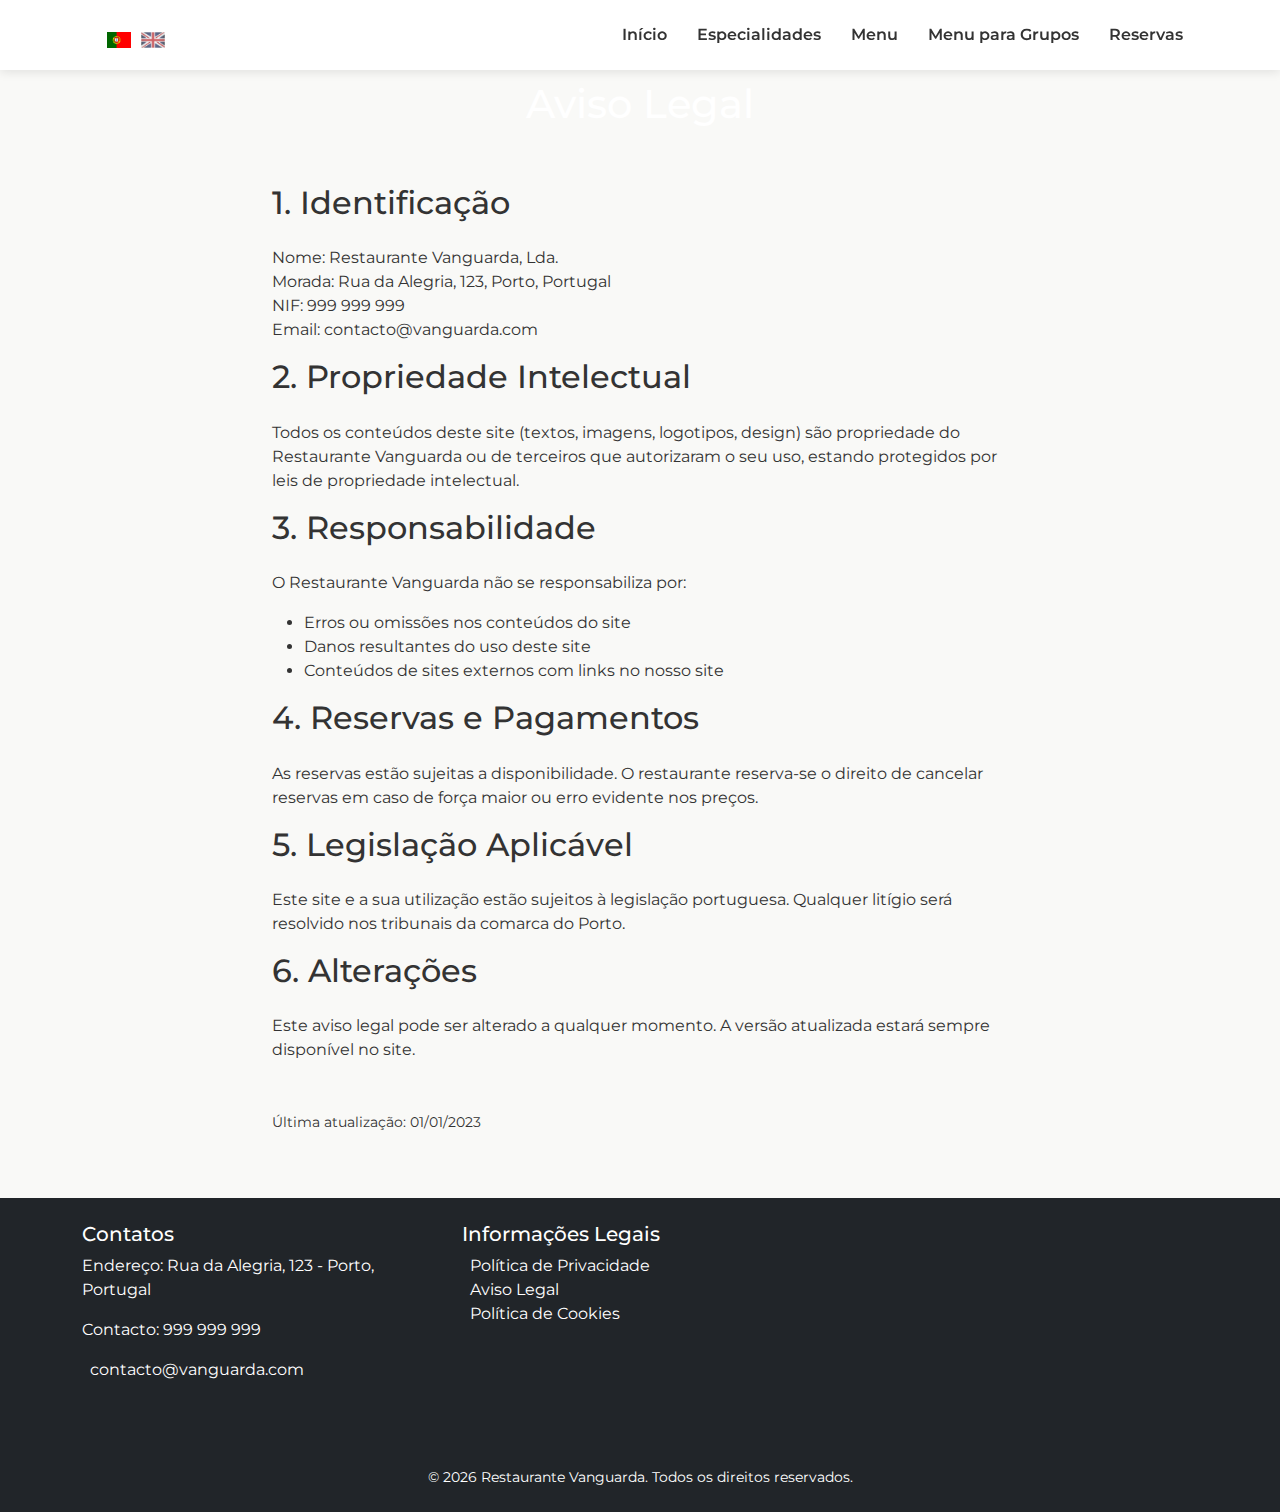
<file: aviso-legal.html>
<!DOCTYPE html>
<html lang="pt">
<head>
    <meta charset="UTF-8">
    <meta name="viewport" content="width=device-width, initial-scale=1.0">
    <title>Aviso Legal - Restaurante Vanguarda</title>
    <link href="https://cdn.jsdelivr.net/npm/bootstrap@5.3.0/dist/css/bootstrap.min.css" rel="stylesheet">
    <link href="https://fonts.googleapis.com/css2?family=Montserrat:wght@400;700&display=swap" rel="stylesheet">
    <link rel="stylesheet" href="css/style-novaspaginas.css">
</head>
<body>
<div class="nova-pagina">
    <!-- Mesma navbar das outras páginas -->
    <nav class="navbar navbar-expand-lg custom-navbar fixed-top">
        <div class="container">
            <div class="language-selector me-3">
                <span id="pt" class="language active" onclick="changeLanguage('pt')">
                    <img src="img/bandeira_pt.gif" alt="PT">
                </span>
                <span id="en" class="language" onclick="changeLanguage('en')">
                    <img src="img/bandeira_en.jpg" alt="EN">
                </span>
            </div>
            <button class="navbar-toggler" type="button" data-bs-toggle="collapse" data-bs-target="#navbarNav" aria-controls="navbarNav" aria-expanded="false" aria-label="Toggle navigation">
                <span class="navbar-toggler-icon"></span>
            </button>
            <div class="collapse navbar-collapse justify-content-end" id="navbarNav">
                <ul class="navbar-nav">
                    <li class="nav-item"><a id="nav-home" class="nav-link" href="index.html">Início</a></li>
                    <li class="nav-item"><a id="nav-especialidades" class="nav-link" href="especialidades.html">Especialidades</a></li>
                    <li class="nav-item"><a id="nav-menu" class="nav-link" href="menu.html">Menu</a></li>
                    <li class="nav-item"><a id="nav-menu-grupos" class="nav-link" href="menuparagrupos.html">Menu para Grupos</a></li>
                    <li class="nav-item"><a id="nav-reservas" class="nav-link" href="reservas.html">Reservas</a></li>
                </ul>
            </div>
        </div>
    </nav>

    <header class="d-flex align-items-center politicas-header text-white">
        <div class="container text-center">
            <h1>Aviso Legal</h1>
        </div>
    </header>

    <section class="container py-5">
        <div class="row">
            <div class="col-lg-8 mx-auto">
                <h2 class="mb-4">1. Identificação</h2>
                <p>Nome: Restaurante Vanguarda, Lda.<br>
                Morada: Rua da Alegria, 123, Porto, Portugal<br>
                NIF: 999 999 999<br>
                Email: contacto@vanguarda.com</p>
                
                <h2 class="mb-4">2. Propriedade Intelectual</h2>
                <p>Todos os conteúdos deste site (textos, imagens, logotipos, design) são propriedade do Restaurante Vanguarda ou de terceiros que autorizaram o seu uso, estando protegidos por leis de propriedade intelectual.</p>
                
                <h2 class="mb-4">3. Responsabilidade</h2>
                <p>O Restaurante Vanguarda não se responsabiliza por:</p>
                <ul>
                    <li>Erros ou omissões nos conteúdos do site</li>
                    <li>Danos resultantes do uso deste site</li>
                    <li>Conteúdos de sites externos com links no nosso site</li>
                </ul>
                
                <h2 class="mb-4">4. Reservas e Pagamentos</h2>
                <p>As reservas estão sujeitas a disponibilidade. O restaurante reserva-se o direito de cancelar reservas em caso de força maior ou erro evidente nos preços.</p>
                
                <h2 class="mb-4">5. Legislação Aplicável</h2>
                <p>Este site e a sua utilização estão sujeitos à legislação portuguesa. Qualquer litígio será resolvido nos tribunais da comarca do Porto.</p>
                
                <h2 class="mb-4">6. Alterações</h2>
                <p>Este aviso legal pode ser alterado a qualquer momento. A versão atualizada estará sempre disponível no site.</p>
                
                <p class="mt-5"><small>Última atualização: 01/01/2023</small></p>
            </div>
        </div>
    </section>

    <!-- Footer padrão -->
    <footer id="contato" class="bg-dark text-white py-4 custom-footer">
        <div class="container">
            <div class="row">
                <div class="col-md-4 mb-4 mb-md-0">
                    <h5>Contatos</h5>
                    <address>
                        <p><i class="fas fa-map-marker-alt me-2"></i> Rua da Alegria, 123 - Porto, Portugal</p>
                        <p><i class="fas fa-phone me-2"></i> 999 999 999</p>
                        <p><i class="fas fa-envelope me-2"></i> contacto@vanguarda.com</p>
                    </address>
                </div>

                <div class="col-md-4">
                    <h5>Informações Legais</h5>
                    <ul class="list-unstyled">
                        <li><a href="politica-privacidade.html" class="text-white"><i class="fas fa-user-shield me-2"></i> Política de Privacidade</a></li>
                        <li><a href="aviso-legal.html" class="text-white"><i class="fas fa-balance-scale me-2"></i> Aviso Legal</a></li>
                        <li><a href="politica-cookies.html" class="text-white"><i class="fas fa-cookie me-2"></i> Política de Cookies</a></li>
                    </ul>
                </div>
            </div>
            
            <div class="row mt-4">
                <div class="col-12 text-center">
                    <div class="social-icons mb-3">
                        <a href="#" class="text-white mx-2" aria-label="Instagram"><i class="fab fa-instagram fa-lg"></i></a>
                        <a href="#" class="text-white mx-2" aria-label="Facebook"><i class="fab fa-facebook fa-lg"></i></a>
                        <a href="https://wa.me/11234567890" class="text-white mx-2" target="_blank" aria-label="WhatsApp"><i class="fab fa-whatsapp fa-lg"></i></a>
                    </div>
                    <p class="small mb-0">
                        © <span id="current-year"></span> Restaurante Vanguarda. Todos os direitos reservados.
                    </p>
                </div>
            </div>
        </div>
    </footer>
</div>

<script src="https://cdn.jsdelivr.net/npm/bootstrap@5.3.0/dist/js/bootstrap.bundle.min.js"></script>
<script src="js/lang.js"></script>
<script>
    document.getElementById('current-year').textContent = new Date().getFullYear();
</script>
</body>
</html>
</file>
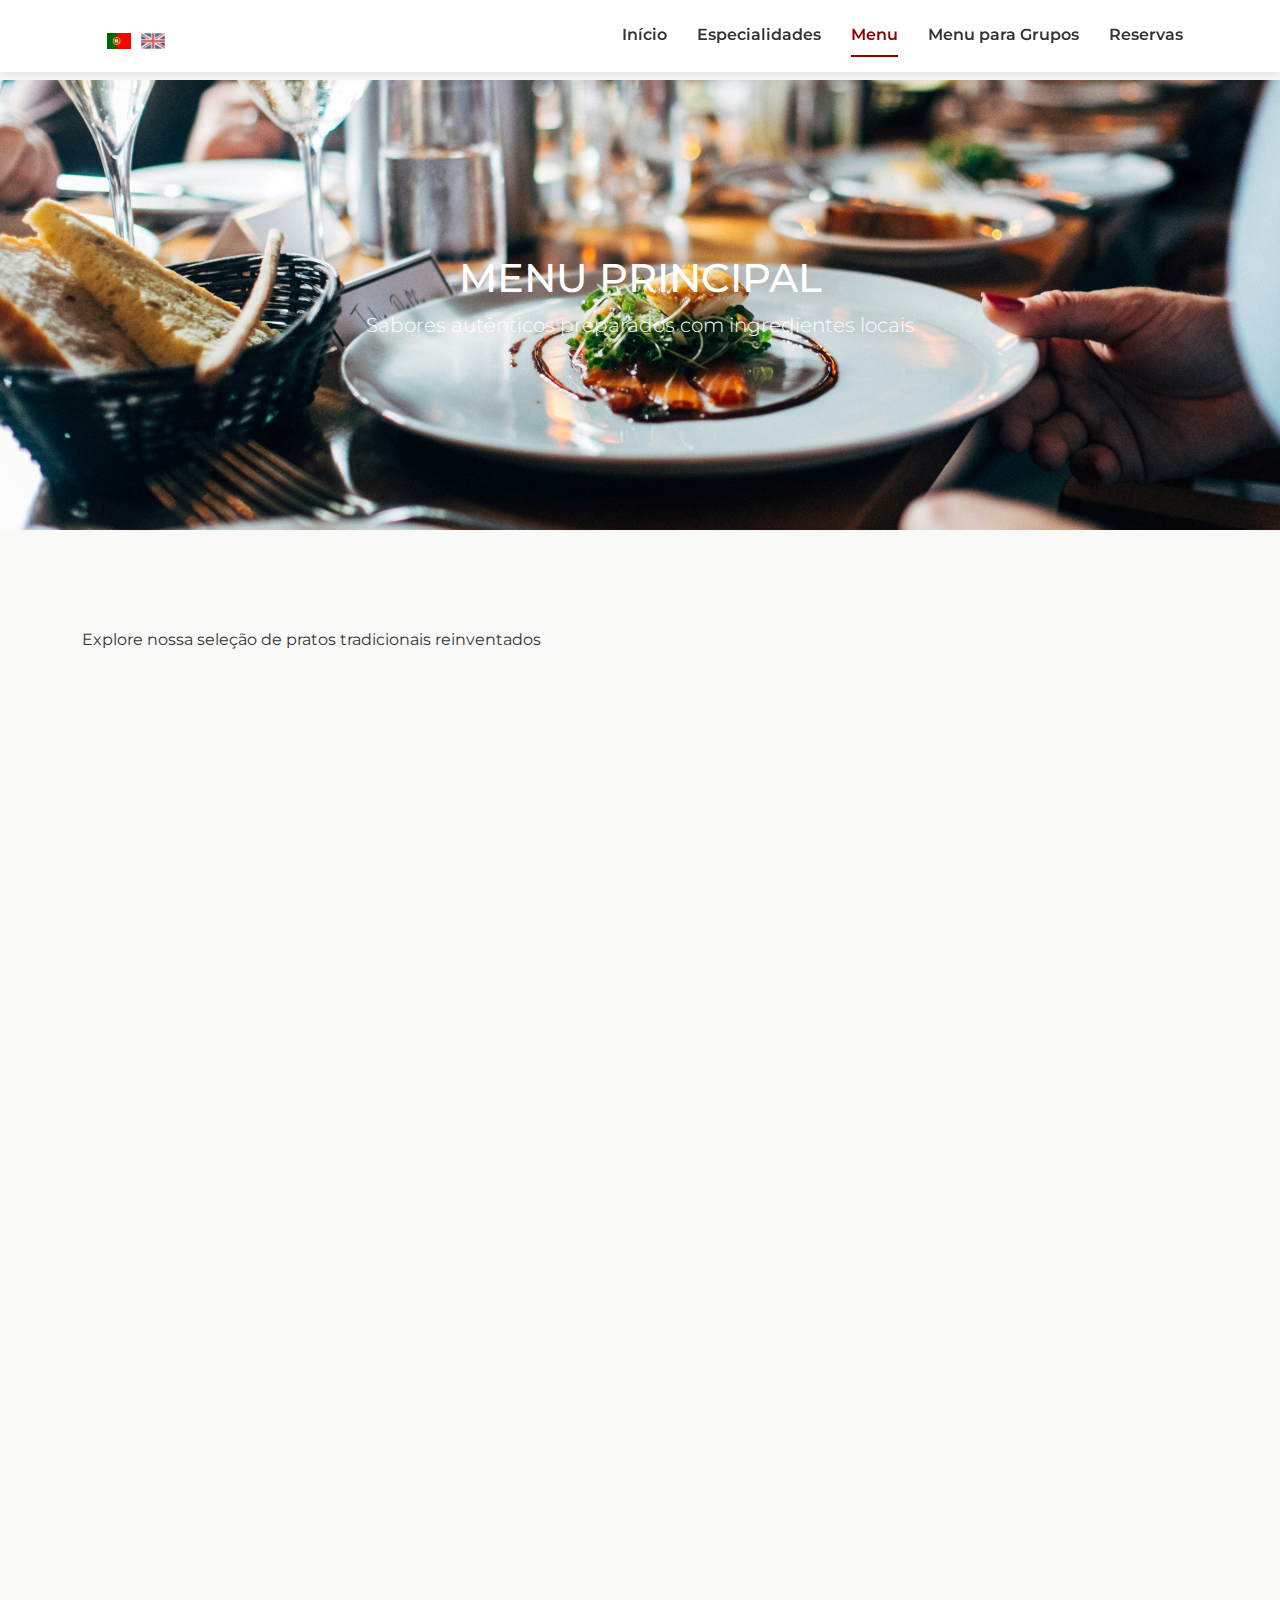
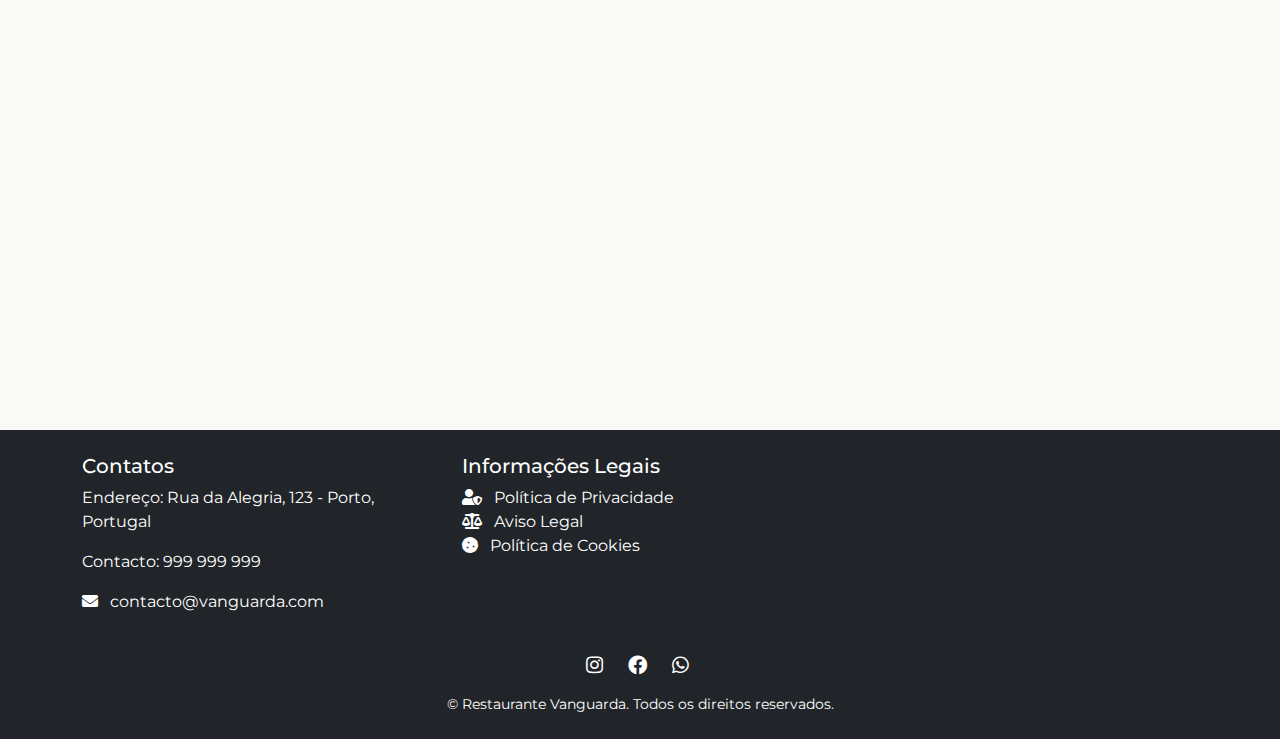
<file: menu.html>
<!DOCTYPE html>
<html lang="pt">
<head>
    <meta charset="UTF-8">
    <meta name="viewport" content="width=device-width, initial-scale=1.0">
    <title>Restaurante Vanguarda - Menu</title>
    <link href="https://cdn.jsdelivr.net/npm/bootstrap@5.3.0/dist/css/bootstrap.min.css" rel="stylesheet">
    <link href="https://fonts.googleapis.com/css2?family=Bebas+Neue&family=Montserrat:wght@400;700&family=Playfair+Display:wght@400;700&display=swap" rel="stylesheet">
    <link rel="stylesheet" href="https://cdnjs.cloudflare.com/ajax/libs/font-awesome/5.15.4/css/all.min.css">
    <link rel="stylesheet" href="css/style-novaspaginas.css">
</head>
<body>
<!-- Barra de navegação principal -->
<div class="nova-pagina">
<nav class="navbar navbar-expand-lg custom-navbar fixed-top">
    <div class="container">
        <div class="language-selector me-3">
            <span id="pt" class="language active" onclick="changeLanguage('pt')">
                <img src="img/bandeira_pt.gif" alt="PT">
            </span>
            <span id="en" class="language" onclick="changeLanguage('en')">
                <img src="img/bandeira_en.jpg" alt="EN">
            </span>
        </div>
        <!-- Botão para menu mobile -->
        <button class="navbar-toggler" type="button" data-bs-toggle="collapse" data-bs-target="#navbarNav" aria-controls="navbarNav" aria-expanded="false" aria-label="Toggle navigation">
            <span class="navbar-toggler-icon"></span>
        </button>
        <!-- Links -->
        <div class="collapse navbar-collapse justify-content-end" id="navbarNav">
            <ul class="navbar-nav">
                <li class="nav-item"><a id="nav-home" class="nav-link" href="index.html">Início</a></li>
                <li class="nav-item"><a id="nav-especialidades" class="nav-link" href="especialidades.html">Especialidades</a></li>
                <li class="nav-item"><a id="nav-menu" class="nav-link active" href="menu.html">Menu</a></li>
                <li class="nav-item"><a id="nav-menu-grupos" class="nav-link" href="menuparagrupos.html">Menu para Grupos</a></li>
                <li class="nav-item"><a id="nav-reservas" class="nav-link" href="reservas.html">Reservas</a></li>
            </ul>
        </div>
    </div>
</nav>
<!--Seção com imagem e texto-->
<header class="d-flex align-items-center menu-header text-white">
    <div class="container text-center">
        <h1 id="menu-titulo">MENU PRINCIPAL</h1>
        <p class="lead" id="menu-subtitulo">Sabores autênticos preparados com ingredientes locais</p>
    </div>
</header>

<section class="container py-5">
    <div class="section-header">
        <p id="menu-descricao">Explore nossa seleção de pratos tradicionais reinventados</p>
    </div>
    
    <div class="row">
        <!-- Entradas Gourmet -->
        <div class="col-md-6">
            <div class="menu-card p-4">
                <h2 class="menu-title" id="entradas-titulo">ENTRADAS GOURMET</h2>
                
                <div class="dish-item">
                    <h3 class="dish-name" id="entrada1-nome">Tartar de Atum com Abacate</h3>
                    <p class="dish-ingredients" id="entrada1-desc">Atum fresco marinado, abacate Hass, gengibre e molho de soja trufado</p>
                    <div class="price-tag" id="preco-entrada1">€49.00</div>
                </div>
                
                <div class="dish-item">
                    <h3 class="dish-name" id="entrada2-nome">Foie Gras com Geleia de Porto</h3>
                    <p class="dish-ingredients" id="entrada2-desc">Foie gras selado, geleia de vinho do Porto e pão brioche tostado</p>
                    <div class="price-tag" id="preco-entrada2">€59.00</div>
                </div>
                
                <div class="dish-item">
                    <h3 class="dish-name" id="entrada3-nome">Carpaccio de Wagyu</h3>
                    <p class="dish-ingredients" id="entrada3-desc">Finas fatias de wagyu A5, rúcula, queijo parmesão e azeite trufado</p>
                    <div class="price-tag" id="preco-entrada3">€69.00</div>
                </div>
            </div>
        </div>
        
        <!-- Pratos Principais Gourmet -->
        <div class="col-md-6">
            <div class="menu-card p-4">
                <h2 class="menu-title" id="pratos-titulo">PRATOS SIGNATURE</h2>
                
                <div class="dish-item">
                    <h3 class="dish-name" id="prato1-nome">Risoto d9e Lagostim e Açafrão</h3>
                    <p class="dish-ingredients" id="prato1-desc">Arroz carnaroli, lagostins frescos, açafrão da Mancha e redução de marisco</p>
                    <div class="price-tag" id="preco-prato1">€89.00</div>
                </div>
                
                <div class="dish-item">
                    <h3 class="dish-name" id="prato2-nome">Lombo de Veado com Purê de Castanha</h3>
                    <p class="dish-ingredients" id="prato2-desc">Lombo de veado selvagem, purê de castanha portuguesa e molho de vinho tinto</p>
                    <div class="price-tag" id="preco-prato2">€99.00</div>
                </div>
                
                <div class="dish-item">
                    <h3 class="dish-name" id="prato3-nome">Bacalhau Negro Confitado</h3>
                    <p class="dish-ingredients" id="prato3-desc">Bacalhau norueguês negro, purê de grão-de-bico trufado e espuma de azeite</p>
                    <div class="price-tag" id="preco-prato3">€109.00</div>
                </div>
            </div>
        </div>
    </div>

    <div class="row mt-4">
        <!-- Sobremesas Gourmet -->
        <div class="col-md-6">
            <div class="menu-card p-4">
                <h2 class="menu-title" id="sobremesas-titulo">SOBREMESAS PREMIUM</h2>
                
                <div class="dish-item">
                    <h3 class="dish-name" id="sobremesa1-nome">Soufflé de Chocolate Belga</h3>
                    <p class="dish-ingredients" id="sobremesa1-desc">Soufflé quente de chocolate Valrhona com sorvete de baunilha Bourbon</p>
                    <div class="price-tag" id="preco-sobremesa1">€39.00</div>
                </div>
                
                <div class="dish-item">
                    <h3 class="dish-name" id="sobremesa2-nome">Tarte Tatin com Foie Gras</h3>
                    <p class="dish-ingredients" id="sobremesa2-desc">Maçã caramelizada, foie gras torchon e sorvete de canela</p>
                    <div class="price-tag" id="preco-sobremesa2">€49.00</div>
                </div>
                <div class="dish-item">
                    <h3 class="dish-name" id="sobremesa3-nome">Mille-Feuille de Frutas Vermelhas</h3>
                    <p class="dish-ingredients" id="sobremesa3-desc">Camadas crocantes de massa folhada, creme patissier e frutas vermelhas silvestres</p>
                    <div class="price-tag" id="preco-sobremesa3">€59.00</div>
                </div>
            </div>
        </div>
        
        <!-- Vinhos Selecionados -->
        <div class="col-md-6">
            <div class="menu-card p-4">
                <h2 class="menu-title" id="vinhos-titulo">VINHOS SELECIONADOS</h2>
                
                <div class="dish-item">
                    <h3 class="dish-name" id="vinho1-nome">Quinta do Crasto Reserva</h3>
                    <p class="dish-ingredients" id="vinho1-desc">Douro 2018 - Garrafa</p>
                    <div class="price-tag" id="preco-vinho1">€145.00</div>
                </div>
                
                <div class="dish-item">
                    <h3 class="dish-name" id="vinho2-nome">Blandy's Verdelho 10 Anos</h3>
                    <p class="dish-ingredients" id="vinho2-desc">Madeira - Taça</p>
                    <div class="price-tag" id="preco-vinho2">€199.00</div>
                </div>
                
                <div class="dish-item">
                    <h3 class="dish-name" id="vinho3-nome">Champagne Dom Pérignon</h3>
                    <p class="dish-ingredients" id="vinho3-desc">2012 - Garrafa</p>
                    <div class="price-tag" id="preco-vinho3">€220.00</div>
                </div>
            </div>
        </div>
    </div>
</section>
<!-- Footer-->
<footer id="contato" class="bg-dark text-white py-4 custom-footer">
    <div class="container">
        <div class="row">
            <div class="col-md-4 mb-4 mb-md-0">
                <h5>Contatos</h5>
                <address>
                    <p><i class="fas fa-map-marker-alt me-2"></i> Rua da Alegria, 123 - Porto, Portugal</p>
                    <p><i class="fas fa-phone me-2"></i> 999 999 999</p>
                    <p><i class="fas fa-envelope me-2"></i> contacto@vanguarda.com</p>
                </address>
            </div>            
            <div class="col-md-4">
                <h5>Informações Legais</h5>
                <ul class="list-unstyled">
                    <li><a href="politica-privacidade.html" class="text-white"><i class="fas fa-user-shield me-2"></i> Política de Privacidade</a></li>
                    <li><a href="aviso-legal.html" class="text-white"><i class="fas fa-balance-scale me-2"></i> Aviso Legal</a></li>
                    <li><a href="politica-cookies.html" class="text-white"><i class="fas fa-cookie me-2"></i> Política de Cookies</a></li>
                </ul>
            </div>
        </div>
        
        <div class="row mt-4">
            <div class="col-12 text-center">
                <div class="social-icons mb-3">
                    <a href="#" class="text-white mx-2" aria-label="Instagram"><i class="fab fa-instagram fa-lg"></i></a>
                    <a href="#" class="text-white mx-2" aria-label="Facebook"><i class="fab fa-facebook fa-lg"></i></a>
                    <a href="https://wa.me/11234567890" class="text-white mx-2" target="_blank" aria-label="WhatsApp"><i class="fab fa-whatsapp fa-lg"></i></a>
                </div>
                <p class="small mb-0">
                    © <span id="current-year"></span> Restaurante Vanguarda. Todos os direitos reservados.
                </p>
            </div>
        </div>
    </div>
</footer>

<!-- Banner de Cookies -->
<div id="cookieConsent" class="cookie-banner d-none">
    <div class="container">
        <div class="row align-items-center">
            <div class="col-md-8 mb-3 mb-md-0">
                <p class="mb-0">Utilizamos cookies para melhorar sua experiência. Ao continuar navegando, você concorda com nossa <a href="politica-cookies.html" class="text-light">Política de Cookies</a>.</p>
            </div>
            <div class="col-md-4 text-md-end">
                <button id="acceptCookies" class="btn btn-sm btn-primary">Aceitar</button>
                <button id="rejectCookies" class="btn btn-sm btn-outline-light">Recusar</button>
            </div>
        </div>
    </div>
</div>

</div>

<!-- Scripts JS-->
<script src="js/lang.js"></script>
<script src="js/script.js"></script>
<script src="https://cdn.jsdelivr.net/npm/bootstrap@5.3.0/dist/js/bootstrap.bundle.min.js"></script>

</body>
</html>
</file>
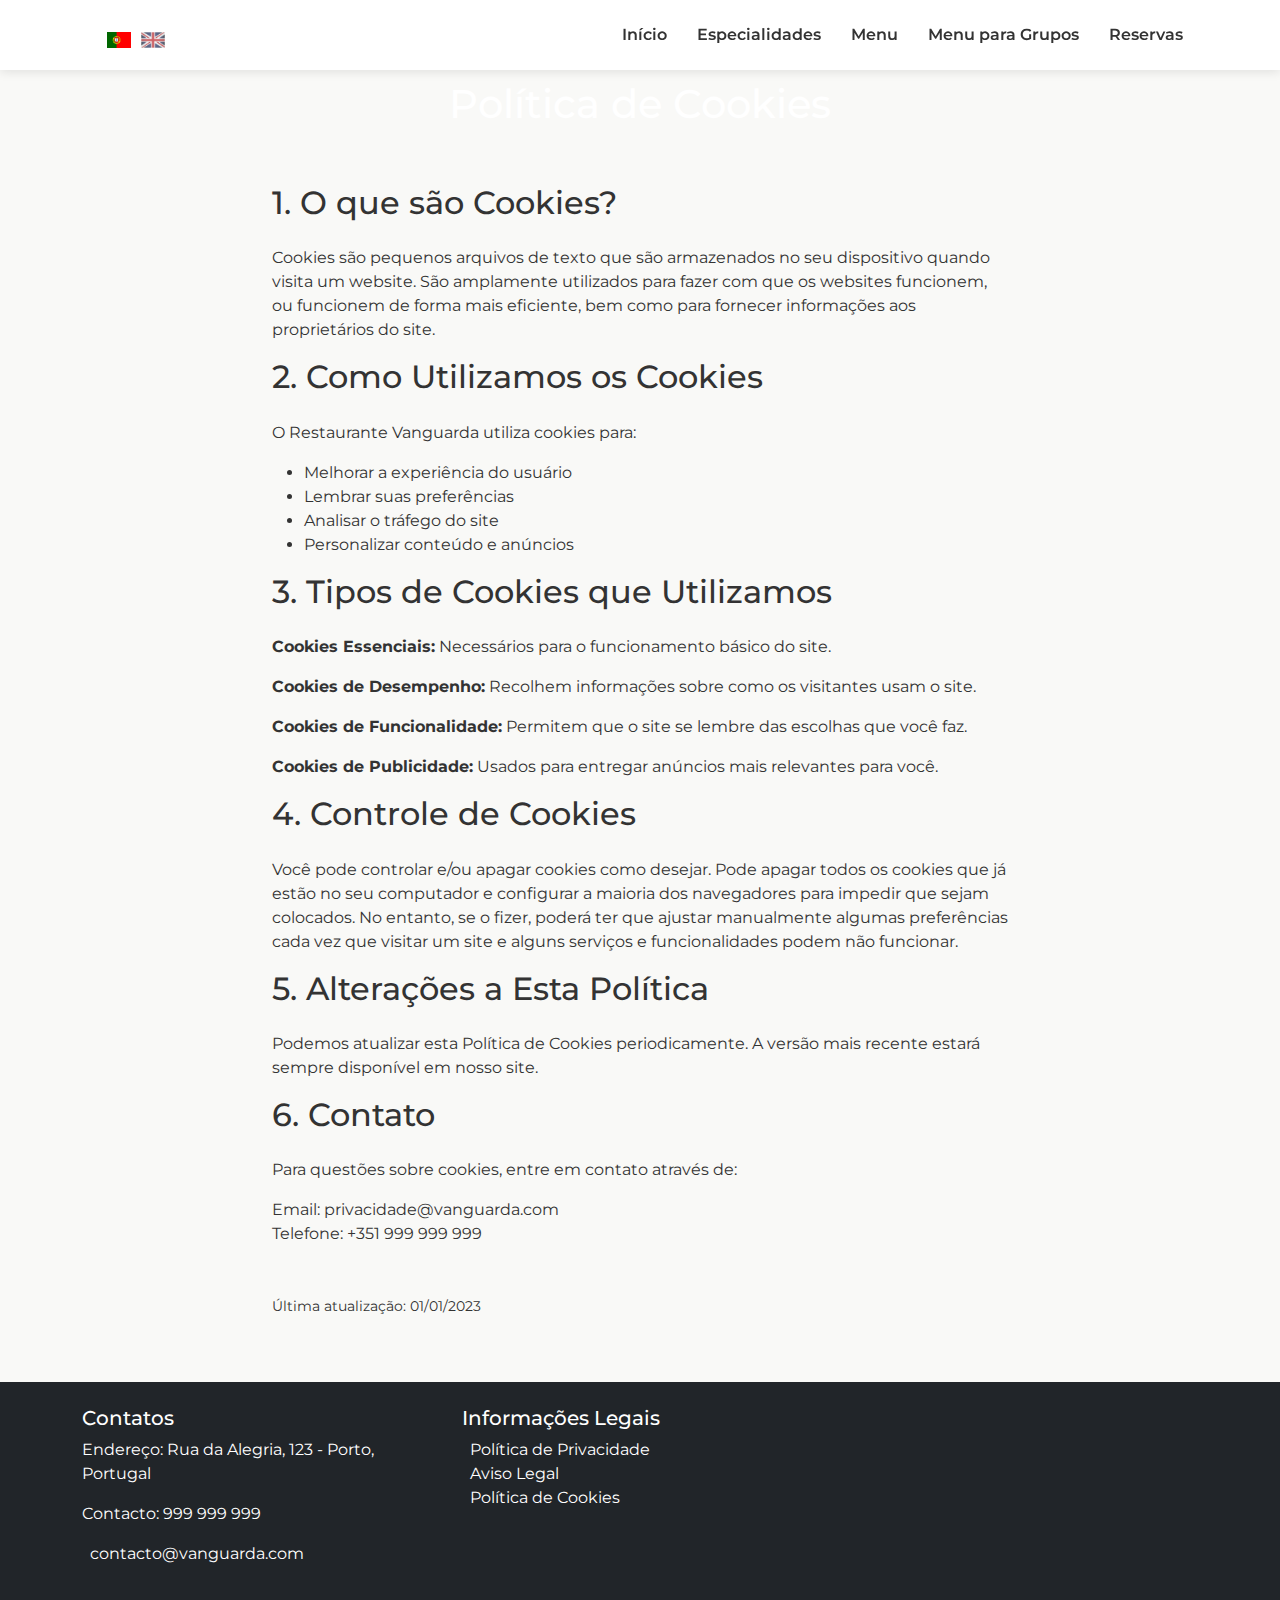
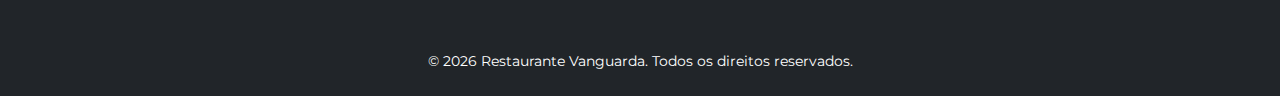
<file: politica-cookies.html>
<!DOCTYPE html>
<html lang="pt">
<head>
    <meta charset="UTF-8">
    <meta name="viewport" content="width=device-width, initial-scale=1.0">
    <title>Política de Cookies - Restaurante Vanguarda</title>
    <link href="https://cdn.jsdelivr.net/npm/bootstrap@5.3.0/dist/css/bootstrap.min.css" rel="stylesheet">
    <link href="https://fonts.googleapis.com/css2?family=Montserrat:wght@400;700&display=swap" rel="stylesheet">
    <link rel="stylesheet" href="css/style-novaspaginas.css">
</head>
<body>
<div class="nova-pagina">
    <!-- Mesma navbar das outras páginas -->
    <nav class="navbar navbar-expand-lg custom-navbar fixed-top">
        <div class="container">
            <div class="language-selector me-3">
                <span id="pt" class="language active" onclick="changeLanguage('pt')">
                    <img src="img/bandeira_pt.gif" alt="PT">
                </span>
                <span id="en" class="language" onclick="changeLanguage('en')">
                    <img src="img/bandeira_en.jpg" alt="EN">
                </span>
            </div>
            <button class="navbar-toggler" type="button" data-bs-toggle="collapse" data-bs-target="#navbarNav" aria-controls="navbarNav" aria-expanded="false" aria-label="Toggle navigation">
                <span class="navbar-toggler-icon"></span>
            </button>
            <div class="collapse navbar-collapse justify-content-end" id="navbarNav">
                <ul class="navbar-nav">
                    <li class="nav-item"><a id="nav-home" class="nav-link" href="index.html">Início</a></li>
                    <li class="nav-item"><a id="nav-especialidades" class="nav-link" href="especialidades.html">Especialidades</a></li>
                    <li class="nav-item"><a id="nav-menu" class="nav-link" href="menu.html">Menu</a></li>
                    <li class="nav-item"><a id="nav-menu-grupos" class="nav-link" href="menuparagrupos.html">Menu para Grupos</a></li>
                    <li class="nav-item"><a id="nav-reservas" class="nav-link" href="reservas.html">Reservas</a></li>
                </ul>
            </div>
        </div>
    </nav>

    <header class="d-flex align-items-center politicas-header text-white">
        <div class="container text-center">
            <h1>Política de Cookies</h1>
        </div>
    </header>

    <section class="container py-5">
        <div class="row">
            <div class="col-lg-8 mx-auto">
                <h2 class="mb-4">1. O que são Cookies?</h2>
                <p>Cookies são pequenos arquivos de texto que são armazenados no seu dispositivo quando visita um website. São amplamente utilizados para fazer com que os websites funcionem, ou funcionem de forma mais eficiente, bem como para fornecer informações aos proprietários do site.</p>
                
                <h2 class="mb-4">2. Como Utilizamos os Cookies</h2>
                <p>O Restaurante Vanguarda utiliza cookies para:</p>
                <ul>
                    <li>Melhorar a experiência do usuário</li>
                    <li>Lembrar suas preferências</li>
                    <li>Analisar o tráfego do site</li>
                    <li>Personalizar conteúdo e anúncios</li>
                </ul>
                
                <h2 class="mb-4">3. Tipos de Cookies que Utilizamos</h2>
                <p><strong>Cookies Essenciais:</strong> Necessários para o funcionamento básico do site.</p>
                <p><strong>Cookies de Desempenho:</strong> Recolhem informações sobre como os visitantes usam o site.</p>
                <p><strong>Cookies de Funcionalidade:</strong> Permitem que o site se lembre das escolhas que você faz.</p>
                <p><strong>Cookies de Publicidade:</strong> Usados para entregar anúncios mais relevantes para você.</p>
                
                <h2 class="mb-4">4. Controle de Cookies</h2>
                <p>Você pode controlar e/ou apagar cookies como desejar. Pode apagar todos os cookies que já estão no seu computador e configurar a maioria dos navegadores para impedir que sejam colocados. No entanto, se o fizer, poderá ter que ajustar manualmente algumas preferências cada vez que visitar um site e alguns serviços e funcionalidades podem não funcionar.</p>
                
                <h2 class="mb-4">5. Alterações a Esta Política</h2>
                <p>Podemos atualizar esta Política de Cookies periodicamente. A versão mais recente estará sempre disponível em nosso site.</p>
                
                <h2 class="mb-4">6. Contato</h2>
                <p>Para questões sobre cookies, entre em contato através de:</p>
                <p>Email: privacidade@vanguarda.com<br>
                Telefone: +351 999 999 999</p>
                
                <p class="mt-5"><small>Última atualização: 01/01/2023</small></p>
            </div>
        </div>
    </section>

    <!-- Footer padrão -->
    <footer id="contato" class="bg-dark text-white py-4 custom-footer">
        <div class="container">
            <div class="row">
                <div class="col-md-4 mb-4 mb-md-0">
                    <h5>Contatos</h5>
                    <address>
                        <p><i class="fas fa-map-marker-alt me-2"></i> Rua da Alegria, 123 - Porto, Portugal</p>
                        <p><i class="fas fa-phone me-2"></i> 999 999 999</p>
                        <p><i class="fas fa-envelope me-2"></i> contacto@vanguarda.com</p>
                    </address>
                </div>

                <div class="col-md-4">
                    <h5>Informações Legais</h5>
                    <ul class="list-unstyled">
                        <li><a href="politica-privacidade.html" class="text-white"><i class="fas fa-user-shield me-2"></i> Política de Privacidade</a></li>
                        <li><a href="aviso-legal.html" class="text-white"><i class="fas fa-balance-scale me-2"></i> Aviso Legal</a></li>
                        <li><a href="politica-cookies.html" class="text-white"><i class="fas fa-cookie me-2"></i> Política de Cookies</a></li>
                    </ul>
                </div>
            </div>
            
            <div class="row mt-4">
                <div class="col-12 text-center">
                    <div class="social-icons mb-3">
                        <a href="#" class="text-white mx-2" aria-label="Instagram"><i class="fab fa-instagram fa-lg"></i></a>
                        <a href="#" class="text-white mx-2" aria-label="Facebook"><i class="fab fa-facebook fa-lg"></i></a>
                        <a href="https://wa.me/11234567890" class="text-white mx-2" target="_blank" aria-label="WhatsApp"><i class="fab fa-whatsapp fa-lg"></i></a>
                    </div>
                    <p class="small mb-0">
                        © <span id="current-year"></span> Restaurante Vanguarda. Todos os direitos reservados.
                    </p>
                </div>
            </div>
        </div>
    </footer>
</div>

<script src="https://cdn.jsdelivr.net/npm/bootstrap@5.3.0/dist/js/bootstrap.bundle.min.js"></script>
<script src="js/lang.js"></script>
<script>
    document.getElementById('current-year').textContent = new Date().getFullYear();
</script>
</body>
</html>
</file>
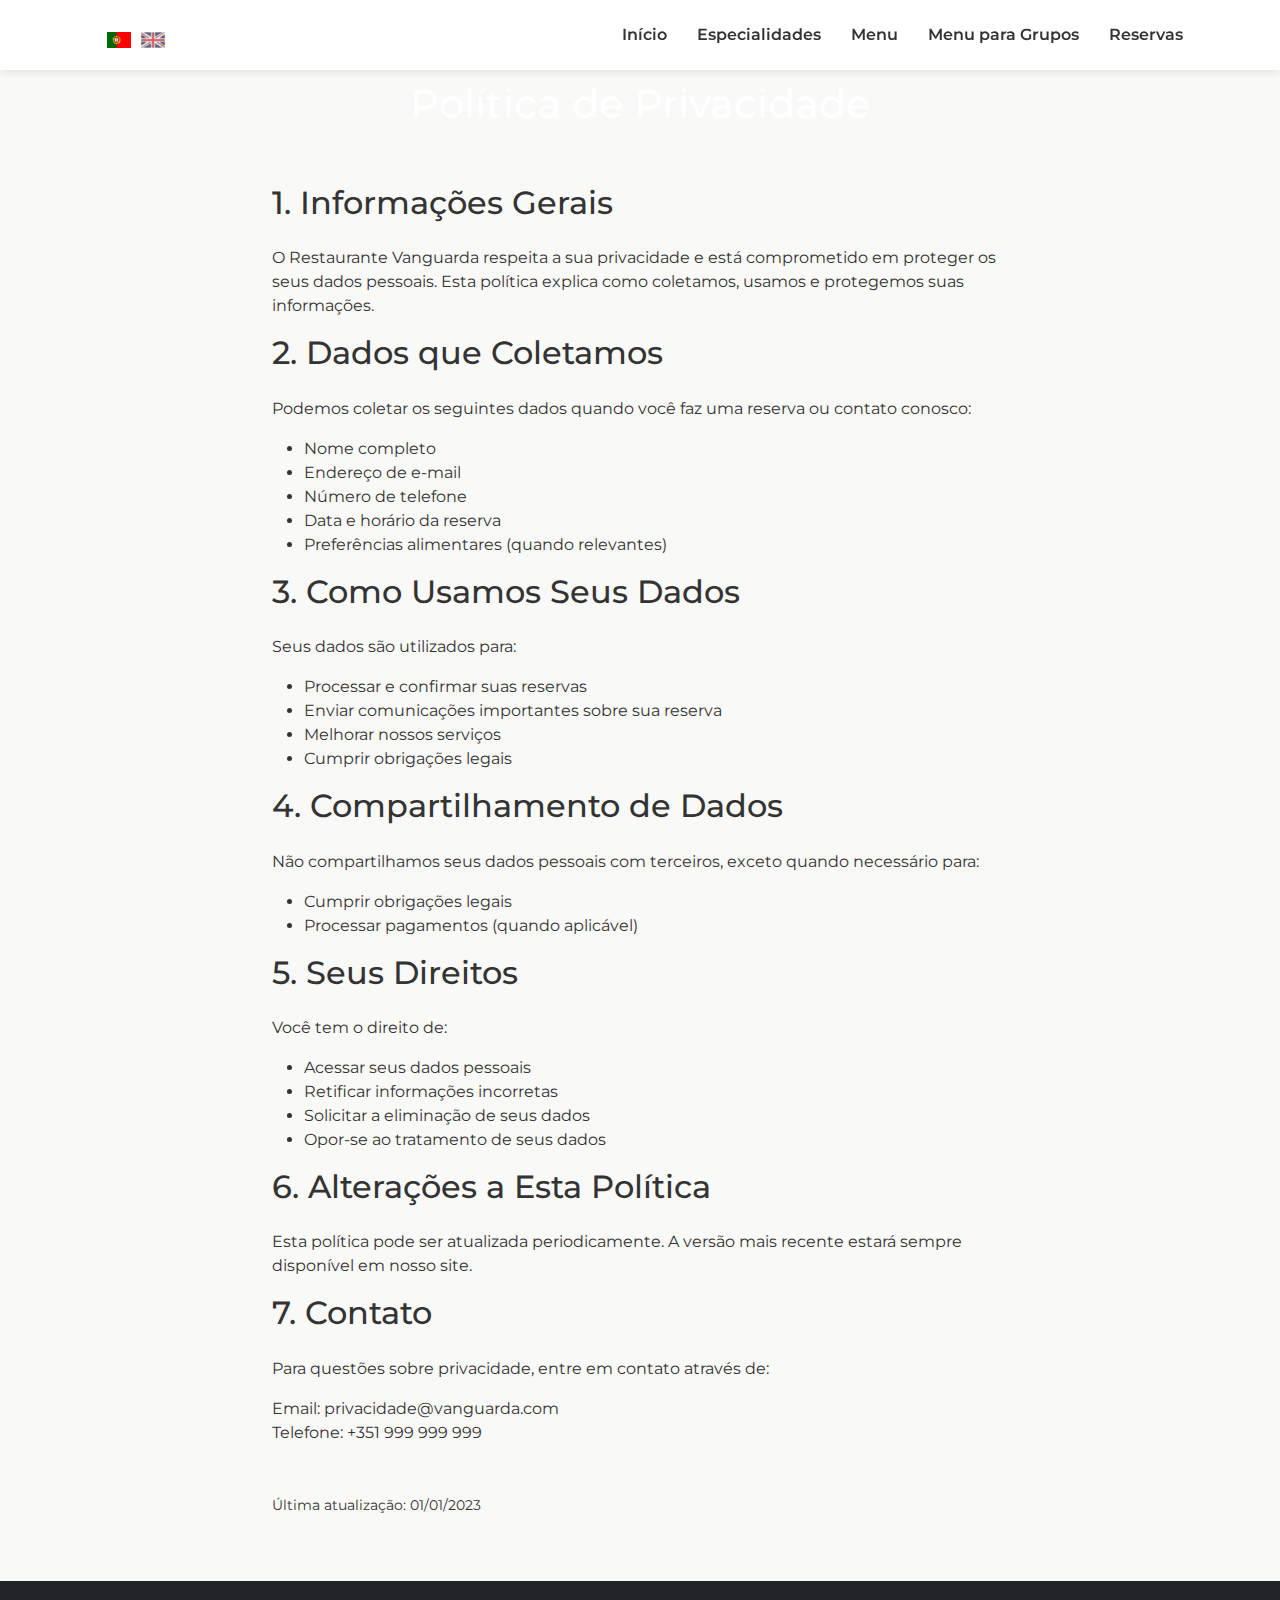
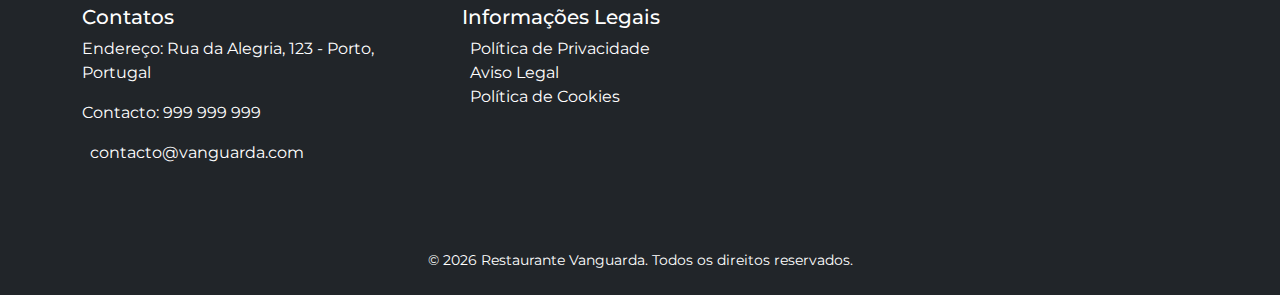
<file: politica-privacidade.html>
<!DOCTYPE html>
<html lang="pt">
<head>
    <meta charset="UTF-8">
    <meta name="viewport" content="width=device-width, initial-scale=1.0">
    <title>Política de Privacidade - Restaurante Vanguarda</title>
    <link href="https://cdn.jsdelivr.net/npm/bootstrap@5.3.0/dist/css/bootstrap.min.css" rel="stylesheet">
    <link href="https://fonts.googleapis.com/css2?family=Montserrat:wght@400;700&display=swap" rel="stylesheet">
    <link rel="stylesheet" href="css/style-novaspaginas.css">
</head>
<body>
<div class="nova-pagina">
    <nav class="navbar navbar-expand-lg custom-navbar fixed-top">
        <!-- Mesma navbar das outras páginas -->
        <div class="container">
            <div class="language-selector me-3">
                <span id="pt" class="language active" onclick="changeLanguage('pt')">
                    <img src="img/bandeira_pt.gif" alt="PT">
                </span>
                <span id="en" class="language" onclick="changeLanguage('en')">
                    <img src="img/bandeira_en.jpg" alt="EN">
                </span>
            </div>
            <button class="navbar-toggler" type="button" data-bs-toggle="collapse" data-bs-target="#navbarNav" aria-controls="navbarNav" aria-expanded="false" aria-label="Toggle navigation">
                <span class="navbar-toggler-icon"></span>
            </button>
            <div class="collapse navbar-collapse justify-content-end" id="navbarNav">
                <ul class="navbar-nav">
                    <li class="nav-item"><a id="nav-home" class="nav-link" href="index.html">Início</a></li>
                    <li class="nav-item"><a id="nav-especialidades" class="nav-link" href="especialidades.html">Especialidades</a></li>
                    <li class="nav-item"><a id="nav-menu" class="nav-link" href="menu.html">Menu</a></li>
                    <li class="nav-item"><a id="nav-menu-grupos" class="nav-link" href="menuparagrupos.html">Menu para Grupos</a></li>
                    <li class="nav-item"><a id="nav-reservas" class="nav-link" href="reservas.html">Reservas</a></li>
                </ul>
            </div>
        </div>
    </nav>

    <header class="d-flex align-items-center politicas-header text-white">
        <div class="container text-center">
            <h1>Política de Privacidade</h1>
        </div>
    </header>

    <section class="container py-5">
        <div class="row">
            <div class="col-lg-8 mx-auto">
                <h2 class="mb-4">1. Informações Gerais</h2>
                <p>O Restaurante Vanguarda respeita a sua privacidade e está comprometido em proteger os seus dados pessoais. Esta política explica como coletamos, usamos e protegemos suas informações.</p>
                
                <h2 class="mb-4">2. Dados que Coletamos</h2>
                <p>Podemos coletar os seguintes dados quando você faz uma reserva ou contato conosco:</p>
                <ul>
                    <li>Nome completo</li>
                    <li>Endereço de e-mail</li>
                    <li>Número de telefone</li>
                    <li>Data e horário da reserva</li>
                    <li>Preferências alimentares (quando relevantes)</li>
                </ul>
                
                <h2 class="mb-4">3. Como Usamos Seus Dados</h2>
                <p>Seus dados são utilizados para:</p>
                <ul>
                    <li>Processar e confirmar suas reservas</li>
                    <li>Enviar comunicações importantes sobre sua reserva</li>
                    <li>Melhorar nossos serviços</li>
                    <li>Cumprir obrigações legais</li>
                </ul>
                
                <h2 class="mb-4">4. Compartilhamento de Dados</h2>
                <p>Não compartilhamos seus dados pessoais com terceiros, exceto quando necessário para:</p>
                <ul>
                    <li>Cumprir obrigações legais</li>
                    <li>Processar pagamentos (quando aplicável)</li>
                </ul>
                
                <h2 class="mb-4">5. Seus Direitos</h2>
                <p>Você tem o direito de:</p>
                <ul>
                    <li>Acessar seus dados pessoais</li>
                    <li>Retificar informações incorretas</li>
                    <li>Solicitar a eliminação de seus dados</li>
                    <li>Opor-se ao tratamento de seus dados</li>
                </ul>
                
                <h2 class="mb-4">6. Alterações a Esta Política</h2>
                <p>Esta política pode ser atualizada periodicamente. A versão mais recente estará sempre disponível em nosso site.</p>
                
                <h2 class="mb-4">7. Contato</h2>
                <p>Para questões sobre privacidade, entre em contato através de:</p>
                <p>Email: privacidade@vanguarda.com<br>
                Telefone: +351 999 999 999</p>
                
                <p class="mt-5"><small>Última atualização: 01/01/2023</small></p>
            </div>
        </div>
    </section>

    <!-- Footer padrão como nas outras páginas -->
    <footer id="contato" class="bg-dark text-white py-4 custom-footer">
        <div class="container">
            <div class="row">
                <div class="col-md-4 mb-4 mb-md-0">
                    <h5>Contatos</h5>
                    <address>
                        <p><i class="fas fa-map-marker-alt me-2"></i> Rua da Alegria, 123 - Porto, Portugal</p>
                        <p><i class="fas fa-phone me-2"></i> 999 999 999</p>
                        <p><i class="fas fa-envelope me-2"></i> contacto@vanguarda.com</p>
                    </address>
                </div>

                <div class="col-md-4">
                    <h5>Informações Legais</h5>
                    <ul class="list-unstyled">
                        <li><a href="politica-privacidade.html" class="text-white"><i class="fas fa-user-shield me-2"></i> Política de Privacidade</a></li>
                        <li><a href="aviso-legal.html" class="text-white"><i class="fas fa-balance-scale me-2"></i> Aviso Legal</a></li>
                        <li><a href="politica-cookies.html" class="text-white"><i class="fas fa-cookie me-2"></i> Política de Cookies</a></li>
                    </ul>
                </div>
            </div>
            
            <div class="row mt-4">
                <div class="col-12 text-center">
                    <div class="social-icons mb-3">
                        <a href="#" class="text-white mx-2" aria-label="Instagram"><i class="fab fa-instagram fa-lg"></i></a>
                        <a href="#" class="text-white mx-2" aria-label="Facebook"><i class="fab fa-facebook fa-lg"></i></a>
                        <a href="https://wa.me/11234567890" class="text-white mx-2" target="_blank" aria-label="WhatsApp"><i class="fab fa-whatsapp fa-lg"></i></a>
                    </div>
                    <p class="small mb-0">
                        © <span id="current-year"></span> Restaurante Vanguarda. Todos os direitos reservados.
                    </p>
                </div>
            </div>
        </div>
    </footer>
</div>

<script src="https://cdn.jsdelivr.net/npm/bootstrap@5.3.0/dist/js/bootstrap.bundle.min.js"></script>
<script src="js/lang.js"></script>
<script>
    document.getElementById('current-year').textContent = new Date().getFullYear();
</script>
</body>
</html>
</file>
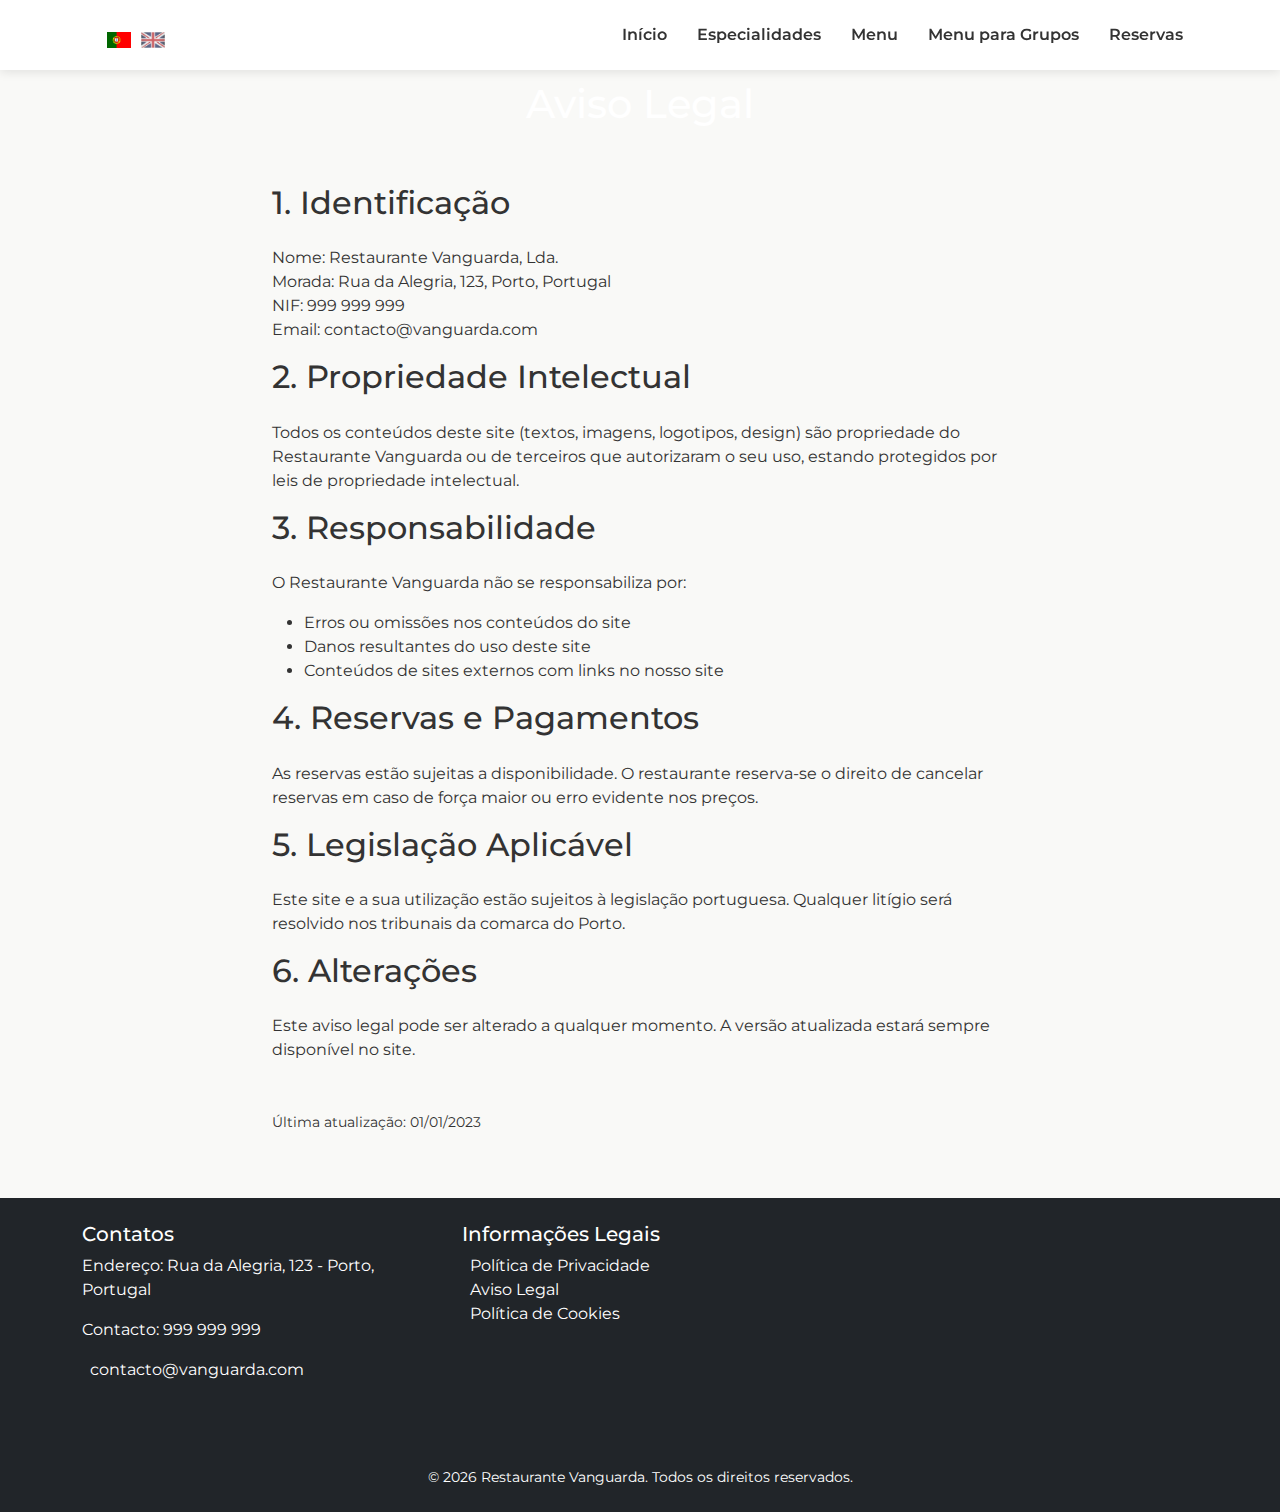
<file: legal/aviso-legal.html>
<!DOCTYPE html>
<html lang="pt">
<head>
    <meta charset="UTF-8">
    <meta name="viewport" content="width=device-width, initial-scale=1.0">
    <title>Aviso Legal - Restaurante Vanguarda</title>
    <link href="https://cdn.jsdelivr.net/npm/bootstrap@5.3.0/dist/css/bootstrap.min.css" rel="stylesheet">
    <link href="https://fonts.googleapis.com/css2?family=Montserrat:wght@400;700&display=swap" rel="stylesheet">
    <link rel="stylesheet" href="/css/style-novaspaginas.css">
</head>
<body>
<div class="nova-pagina">
    <!-- Barra de navegação principal -->
    <nav class="navbar navbar-expand-lg custom-navbar fixed-top">
        <div class="container">
            <div class="language-selector me-3">
                <span id="pt" class="language active" onclick="changeLanguage('pt')">
                    <img src="/img/bandeira_pt.gif" alt="PT">
                </span>
                <span id="en" class="language" onclick="changeLanguage('en')">
                    <img src="/img/bandeira_en.jpg" alt="EN">
                </span>
            </div>
            <button class="navbar-toggler" type="button" data-bs-toggle="collapse" data-bs-target="#navbarNav" aria-controls="navbarNav" aria-expanded="false" aria-label="Toggle navigation">
                <span class="navbar-toggler-icon"></span>
            </button>
            <!-- Links -->
            <div class="collapse navbar-collapse justify-content-end" id="navbarNav">
                <ul class="navbar-nav">
                    <li class="nav-item"><a id="nav-home" class="nav-link" href="/index.html">Início</a></li>
                    <li class="nav-item"><a id="nav-especialidades" class="nav-link" href="/pages/especialidades.html">Especialidades</a></li>
                    <li class="nav-item"><a id="nav-menu" class="nav-link" href="/pages/menu.html">Menu</a></li>
                    <li class="nav-item"><a id="nav-menu-grupos" class="nav-link" href="/pages/menu-para-grupos.html">Menu para Grupos</a></li>
                    <li class="nav-item"><a id="nav-reservas" class="nav-link" href="/pages/reservas.html">Reservas</a></li>
                </ul>
            </div>
        </div>
    </nav>

    <header class="d-flex align-items-center politicas-header text-white">
        <div class="container text-center">
            <h1>Aviso Legal</h1>
        </div>
    </header>

    <section class="container py-5">
        <div class="row">
            <div class="col-lg-8 mx-auto">
                <h2 class="mb-4">1. Identificação</h2>
                <p>Nome: Restaurante Vanguarda, Lda.<br>
                Morada: Rua da Alegria, 123, Porto, Portugal<br>
                NIF: 999 999 999<br>
                Email: contacto@vanguarda.com</p>
                
                <h2 class="mb-4">2. Propriedade Intelectual</h2>
                <p>Todos os conteúdos deste site (textos, imagens, logotipos, design) são propriedade do Restaurante Vanguarda ou de terceiros que autorizaram o seu uso, estando protegidos por leis de propriedade intelectual.</p>
                
                <h2 class="mb-4">3. Responsabilidade</h2>
                <p>O Restaurante Vanguarda não se responsabiliza por:</p>
                <ul>
                    <li>Erros ou omissões nos conteúdos do site</li>
                    <li>Danos resultantes do uso deste site</li>
                    <li>Conteúdos de sites externos com links no nosso site</li>
                </ul>
                
                <h2 class="mb-4">4. Reservas e Pagamentos</h2>
                <p>As reservas estão sujeitas a disponibilidade. O restaurante reserva-se o direito de cancelar reservas em caso de força maior ou erro evidente nos preços.</p>
                
                <h2 class="mb-4">5. Legislação Aplicável</h2>
                <p>Este site e a sua utilização estão sujeitos à legislação portuguesa. Qualquer litígio será resolvido nos tribunais da comarca do Porto.</p>
                
                <h2 class="mb-4">6. Alterações</h2>
                <p>Este aviso legal pode ser alterado a qualquer momento. A versão atualizada estará sempre disponível no site.</p>
                
                <p class="mt-5"><small>Última atualização: 01/01/2023</small></p>
            </div>
        </div>
    </section>

    <!-- Footer -->
    <footer id="contato" class="bg-dark text-white py-4 custom-footer">
        <div class="container">
            <div class="row">
                <div class="col-md-4 mb-4 mb-md-0">
                    <h5>Contatos</h5>
                    <address>
                        <p><i class="fas fa-map-marker-alt me-2"></i> Rua da Alegria, 123 - Porto, Portugal</p>
                        <p><i class="fas fa-phone me-2"></i> 999 999 999</p>
                        <p><i class="fas fa-envelope me-2"></i> contacto@vanguarda.com</p>
                    </address>
                </div>
                <!-- Links legais -->
                <div class="col-md-4">
                    <h5>Informações Legais</h5>
                    <ul class="list-unstyled">
                        <li><a href="/legal/politica-privacidade.html" class="text-white"><i class="fas fa-user-shield me-2"></i> Política de Privacidade</a></li>
                        <li><a href="/legal/aviso-legal.html" class="text-white"><i class="fas fa-balance-scale me-2"></i> Aviso Legal</a></li>
                        <li><a href="/legal/politica-cookies.html" class="text-white"><i class="fas fa-cookie me-2"></i> Política de Cookies</a></li>
                    </ul>
                </div>
            </div>
            <!-- Redes sociais e copyright -->
            <div class="row mt-4">
                <div class="col-12 text-center">
                    <div class="social-icons mb-3">
                        <a href="#" class="text-white mx-2" aria-label="Instagram"><i class="fab fa-instagram fa-lg"></i></a>
                        <a href="#" class="text-white mx-2" aria-label="Facebook"><i class="fab fa-facebook fa-lg"></i></a>
                        <a href="https://wa.me/11234567890" class="text-white mx-2" target="_blank" aria-label="WhatsApp"><i class="fab fa-whatsapp fa-lg"></i></a>
                    </div>
                    <p class="small mb-0">
                        © <span id="current-year"></span> Restaurante Vanguarda. Todos os direitos reservados.
                    </p>
                </div>
            </div>
        </div>
    </footer>
</div>

<script src="https://cdn.jsdelivr.net/npm/bootstrap@5.3.0/dist/js/bootstrap.bundle.min.js"></script>
<script src="/js/lang.js"></script>
<script>
    document.getElementById('current-year').textContent = new Date().getFullYear();
</script>
</body>
</html>
</file>
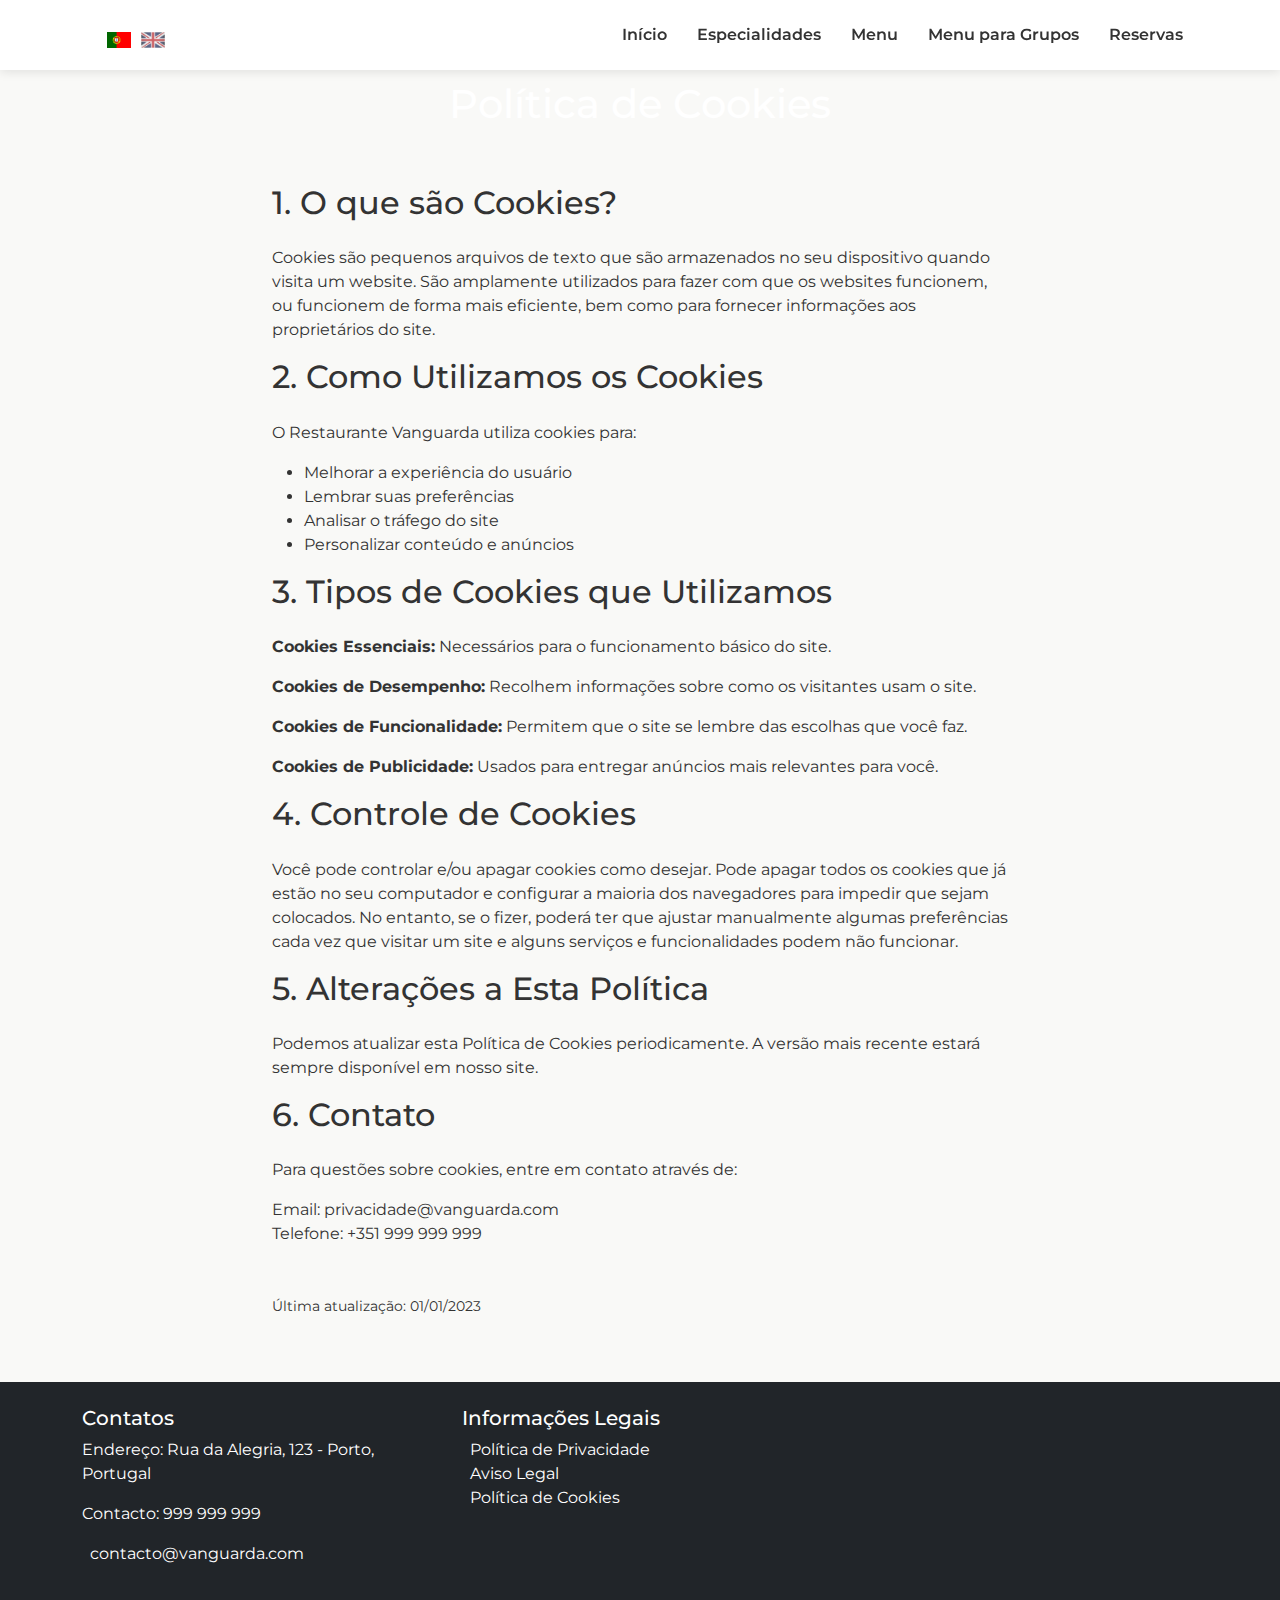
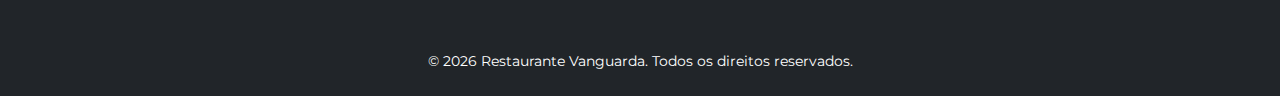
<file: legal/politica-cookies.html>
<!DOCTYPE html>
<html lang="pt">
<head>
    <meta charset="UTF-8">
    <meta name="viewport" content="width=device-width, initial-scale=1.0">
    <title>Política de Cookies - Restaurante Vanguarda</title>
    <link href="https://cdn.jsdelivr.net/npm/bootstrap@5.3.0/dist/css/bootstrap.min.css" rel="stylesheet">
    <link href="https://fonts.googleapis.com/css2?family=Montserrat:wght@400;700&display=swap" rel="stylesheet">
    <link rel="stylesheet" href="/css/style-novaspaginas.css">
</head>
<body>
<div class="nova-pagina">
    <!-- Barra de navegação principal -->
    <nav class="navbar navbar-expand-lg custom-navbar fixed-top">
        <div class="container">
            <div class="language-selector me-3">
                <span id="pt" class="language active" onclick="changeLanguage('pt')">
                    <img src="/img/bandeira_pt.gif" alt="PT">
                </span>
                <span id="en" class="language" onclick="changeLanguage('en')">
                    <img src="/img/bandeira_en.jpg" alt="EN">
                </span>
            </div>
            <button class="navbar-toggler" type="button" data-bs-toggle="collapse" data-bs-target="#navbarNav" aria-controls="navbarNav" aria-expanded="false" aria-label="Toggle navigation">
                <span class="navbar-toggler-icon"></span>
            </button>
            <!-- Links -->
            <div class="collapse navbar-collapse justify-content-end" id="navbarNav">
                <ul class="navbar-nav">
                    <li class="nav-item"><a id="nav-home" class="nav-link" href="/index.html">Início</a></li>
                    <li class="nav-item"><a id="nav-especialidades" class="nav-link" href="/pages/especialidades.html">Especialidades</a></li>
                    <li class="nav-item"><a id="nav-menu" class="nav-link" href="/pages/menu.html">Menu</a></li>
                    <li class="nav-item"><a id="nav-menu-grupos" class="nav-link" href="/pages/menu-para-grupos.html">Menu para Grupos</a></li>
                    <li class="nav-item"><a id="nav-reservas" class="nav-link" href="/pages/reservas.html">Reservas</a></li>
                </ul>
            </div>
        </div>
    </nav>
    
    <header class="d-flex align-items-center politicas-header text-white">
        <div class="container text-center">
            <h1>Política de Cookies</h1>
        </div>
    </header>

    <section class="container py-5">
        <div class="row">
            <div class="col-lg-8 mx-auto">
                <h2 class="mb-4">1. O que são Cookies?</h2>
                <p>Cookies são pequenos arquivos de texto que são armazenados no seu dispositivo quando visita um website. São amplamente utilizados para fazer com que os websites funcionem, ou funcionem de forma mais eficiente, bem como para fornecer informações aos proprietários do site.</p>
                
                <h2 class="mb-4">2. Como Utilizamos os Cookies</h2>
                <p>O Restaurante Vanguarda utiliza cookies para:</p>
                <ul>
                    <li>Melhorar a experiência do usuário</li>
                    <li>Lembrar suas preferências</li>
                    <li>Analisar o tráfego do site</li>
                    <li>Personalizar conteúdo e anúncios</li>
                </ul>
                
                <h2 class="mb-4">3. Tipos de Cookies que Utilizamos</h2>
                <p><strong>Cookies Essenciais:</strong> Necessários para o funcionamento básico do site.</p>
                <p><strong>Cookies de Desempenho:</strong> Recolhem informações sobre como os visitantes usam o site.</p>
                <p><strong>Cookies de Funcionalidade:</strong> Permitem que o site se lembre das escolhas que você faz.</p>
                <p><strong>Cookies de Publicidade:</strong> Usados para entregar anúncios mais relevantes para você.</p>
                
                <h2 class="mb-4">4. Controle de Cookies</h2>
                <p>Você pode controlar e/ou apagar cookies como desejar. Pode apagar todos os cookies que já estão no seu computador e configurar a maioria dos navegadores para impedir que sejam colocados. No entanto, se o fizer, poderá ter que ajustar manualmente algumas preferências cada vez que visitar um site e alguns serviços e funcionalidades podem não funcionar.</p>
                
                <h2 class="mb-4">5. Alterações a Esta Política</h2>
                <p>Podemos atualizar esta Política de Cookies periodicamente. A versão mais recente estará sempre disponível em nosso site.</p>
                
                <h2 class="mb-4">6. Contato</h2>
                <p>Para questões sobre cookies, entre em contato através de:</p>
                <p>Email: privacidade@vanguarda.com<br>
                Telefone: +351 999 999 999</p>
                
                <p class="mt-5"><small>Última atualização: 01/01/2023</small></p>
            </div>
        </div>
    </section>

    <!-- Footer -->
    <footer id="contato" class="bg-dark text-white py-4 custom-footer">
        <div class="container">
            <div class="row">
                <div class="col-md-4 mb-4 mb-md-0">
                    <h5>Contatos</h5>
                    <address>
                        <p><i class="fas fa-map-marker-alt me-2"></i> Rua da Alegria, 123 - Porto, Portugal</p>
                        <p><i class="fas fa-phone me-2"></i> 999 999 999</p>
                        <p><i class="fas fa-envelope me-2"></i> contacto@vanguarda.com</p>
                    </address>
                </div>
                <!-- Links legais -->
                <div class="col-md-4">
                    <h5>Informações Legais</h5>
                    <ul class="list-unstyled">
                        <li><a href="/legal/politica-privacidade.html" class="text-white"><i class="fas fa-user-shield me-2"></i> Política de Privacidade</a></li>
                        <li><a href="/legal/aviso-legal.html" class="text-white"><i class="fas fa-balance-scale me-2"></i> Aviso Legal</a></li>
                        <li><a href="/legal/politica-cookies.html" class="text-white"><i class="fas fa-cookie me-2"></i> Política de Cookies</a></li>
                    </ul>
                </div>
            </div>
            <!-- Redes sociais e copyright -->
            <div class="row mt-4">
                <div class="col-12 text-center">
                    <div class="social-icons mb-3">
                        <a href="#" class="text-white mx-2" aria-label="Instagram"><i class="fab fa-instagram fa-lg"></i></a>
                        <a href="#" class="text-white mx-2" aria-label="Facebook"><i class="fab fa-facebook fa-lg"></i></a>
                        <a href="https://wa.me/11234567890" class="text-white mx-2" target="_blank" aria-label="WhatsApp"><i class="fab fa-whatsapp fa-lg"></i></a>
                    </div>
                    <p class="small mb-0">
                        © <span id="current-year"></span> Restaurante Vanguarda. Todos os direitos reservados.
                    </p>
                </div>
            </div>
        </div>
    </footer>
</div>

<script src="https://cdn.jsdelivr.net/npm/bootstrap@5.3.0/dist/js/bootstrap.bundle.min.js"></script>
<script src="/js/lang.js"></script>
<script>
    document.getElementById('current-year').textContent = new Date().getFullYear();
</script>
</body>
</html>
</file>
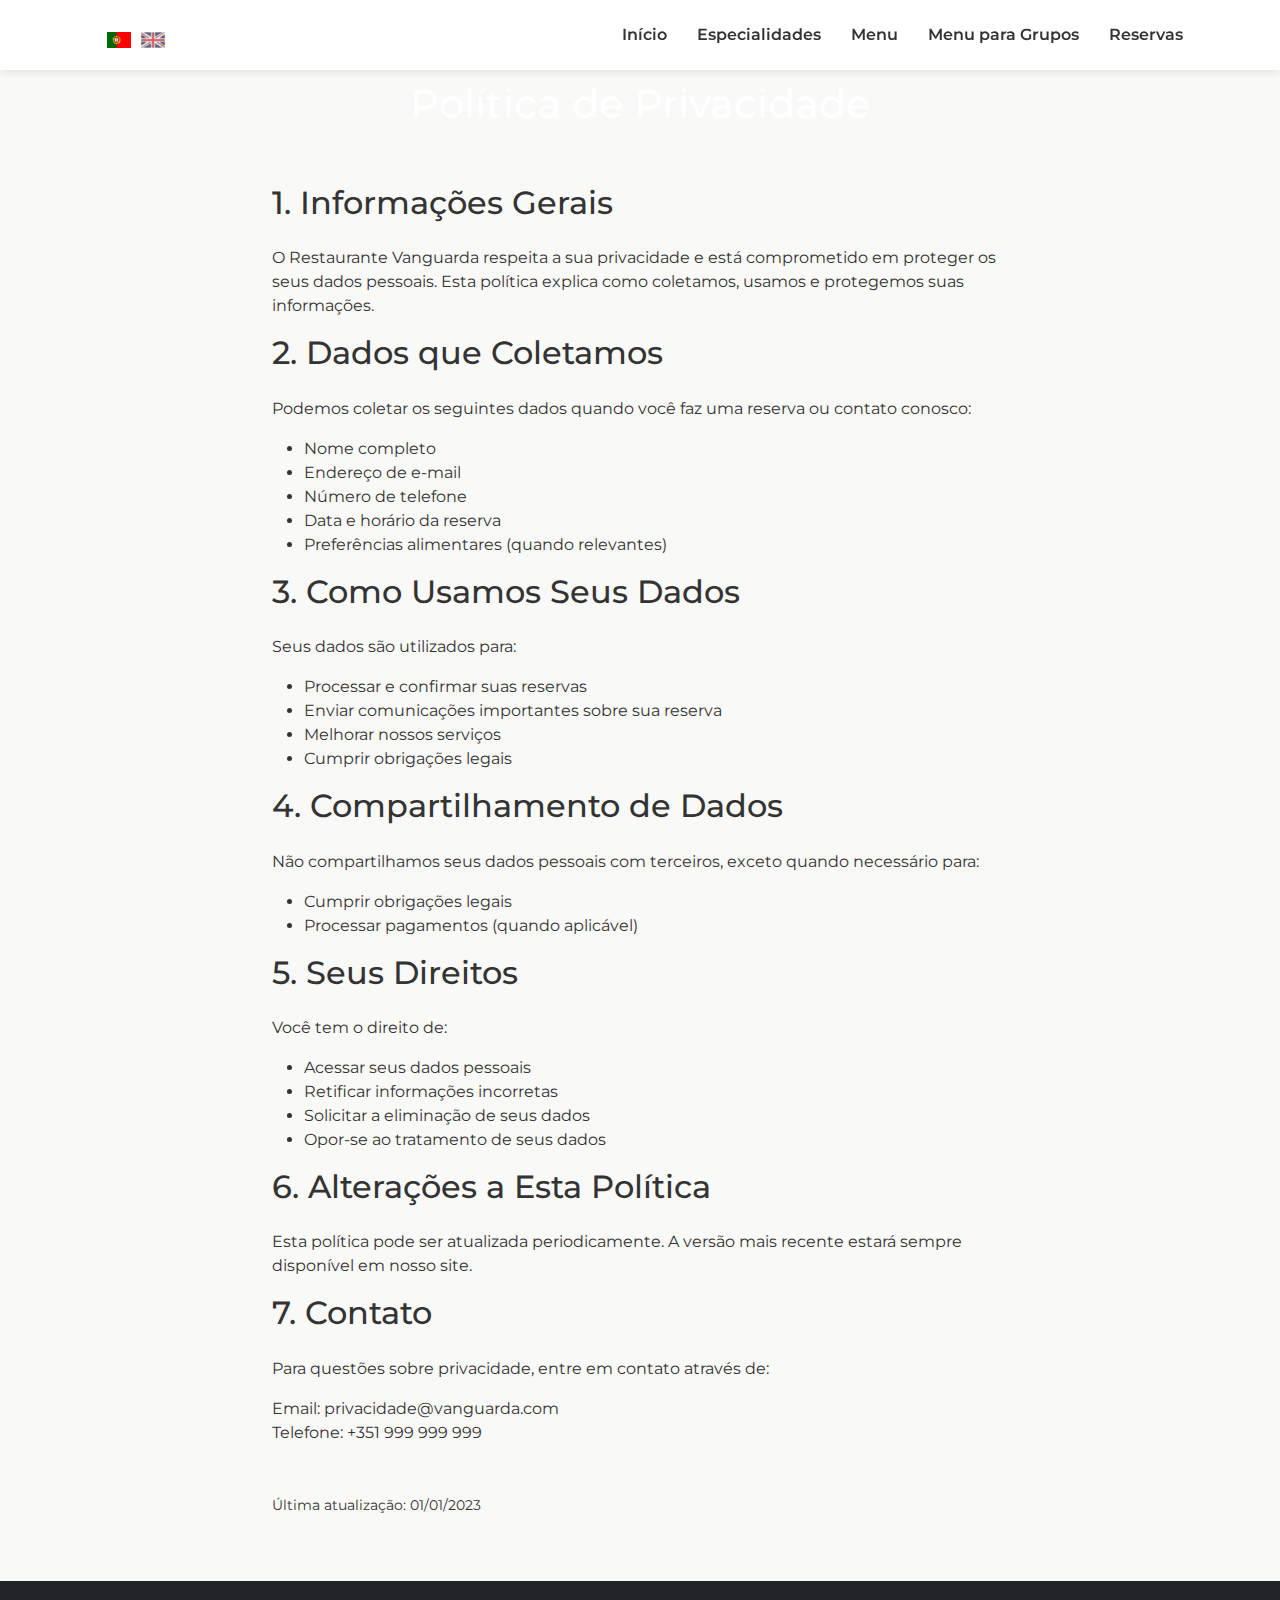
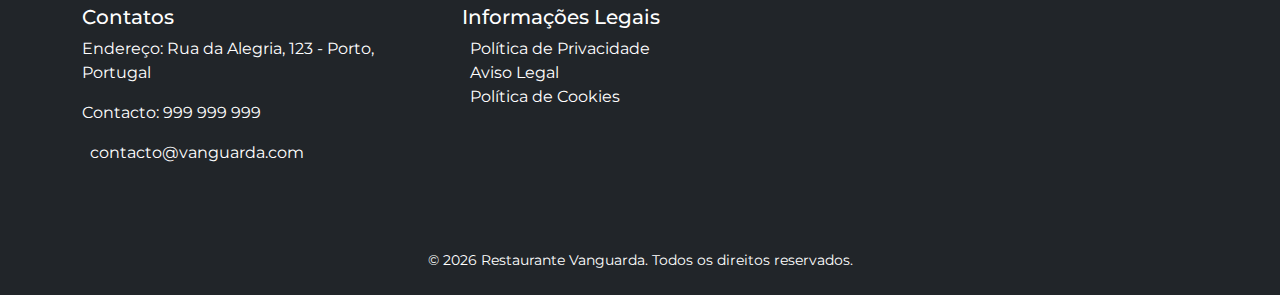
<file: legal/politica-privacidade.html>
<!DOCTYPE html>
<html lang="pt">
<head>
    <meta charset="UTF-8">
    <meta name="viewport" content="width=device-width, initial-scale=1.0">
    <title>Política de Privacidade - Restaurante Vanguarda</title>
    <link href="https://cdn.jsdelivr.net/npm/bootstrap@5.3.0/dist/css/bootstrap.min.css" rel="stylesheet">
    <link href="https://fonts.googleapis.com/css2?family=Montserrat:wght@400;700&display=swap" rel="stylesheet">
    <link rel="stylesheet" href="/css/style-novaspaginas.css">
</head>
<body>
<!-- Barra de navegação principal -->
<div class="nova-pagina">
    <nav class="navbar navbar-expand-lg custom-navbar fixed-top">
    
        <div class="container">
            <div class="language-selector me-3">
                <span id="pt" class="language active" onclick="changeLanguage('pt')">
                    <img src="/img/bandeira_pt.gif" alt="PT">
                </span>
                <span id="en" class="language" onclick="changeLanguage('en')">
                    <img src="/img/bandeira_en.jpg" alt="EN">
                </span>
            </div>
            <button class="navbar-toggler" type="button" data-bs-toggle="collapse" data-bs-target="#navbarNav" aria-controls="navbarNav" aria-expanded="false" aria-label="Toggle navigation">
                <span class="navbar-toggler-icon"></span>
            </button>
            <!-- Links -->
            <div class="collapse navbar-collapse justify-content-end" id="navbarNav">
                <ul class="navbar-nav">
                    <li class="nav-item"><a id="nav-home" class="nav-link" href="/index.html">Início</a></li>
                    <li class="nav-item"><a id="nav-especialidades" class="nav-link" href="/pages/especialidades.html">Especialidades</a></li>
                    <li class="nav-item"><a id="nav-menu" class="nav-link" href="/pages/menu.html">Menu</a></li>
                    <li class="nav-item"><a id="nav-menu-grupos" class="nav-link" href="/pages/menu-para-grupos.html">Menu para Grupos</a></li>
                    <li class="nav-item"><a id="nav-reservas" class="nav-link" href="/pages/reservas.html">Reservas</a></li>
                </ul>
            </div>
        </div>
    </nav>

    <header class="d-flex align-items-center politicas-header text-white">
        <div class="container text-center">
            <h1>Política de Privacidade</h1>
        </div>
    </header>

    <section class="container py-5">
        <div class="row">
            <div class="col-lg-8 mx-auto">
                <h2 class="mb-4">1. Informações Gerais</h2>
                <p>O Restaurante Vanguarda respeita a sua privacidade e está comprometido em proteger os seus dados pessoais. Esta política explica como coletamos, usamos e protegemos suas informações.</p>
                
                <h2 class="mb-4">2. Dados que Coletamos</h2>
                <p>Podemos coletar os seguintes dados quando você faz uma reserva ou contato conosco:</p>
                <ul>
                    <li>Nome completo</li>
                    <li>Endereço de e-mail</li>
                    <li>Número de telefone</li>
                    <li>Data e horário da reserva</li>
                    <li>Preferências alimentares (quando relevantes)</li>
                </ul>
                
                <h2 class="mb-4">3. Como Usamos Seus Dados</h2>
                <p>Seus dados são utilizados para:</p>
                <ul>
                    <li>Processar e confirmar suas reservas</li>
                    <li>Enviar comunicações importantes sobre sua reserva</li>
                    <li>Melhorar nossos serviços</li>
                    <li>Cumprir obrigações legais</li>
                </ul>
                
                <h2 class="mb-4">4. Compartilhamento de Dados</h2>
                <p>Não compartilhamos seus dados pessoais com terceiros, exceto quando necessário para:</p>
                <ul>
                    <li>Cumprir obrigações legais</li>
                    <li>Processar pagamentos (quando aplicável)</li>
                </ul>
                
                <h2 class="mb-4">5. Seus Direitos</h2>
                <p>Você tem o direito de:</p>
                <ul>
                    <li>Acessar seus dados pessoais</li>
                    <li>Retificar informações incorretas</li>
                    <li>Solicitar a eliminação de seus dados</li>
                    <li>Opor-se ao tratamento de seus dados</li>
                </ul>
                
                <h2 class="mb-4">6. Alterações a Esta Política</h2>
                <p>Esta política pode ser atualizada periodicamente. A versão mais recente estará sempre disponível em nosso site.</p>
                
                <h2 class="mb-4">7. Contato</h2>
                <p>Para questões sobre privacidade, entre em contato através de:</p>
                <p>Email: privacidade@vanguarda.com<br>
                Telefone: +351 999 999 999</p>
                
                <p class="mt-5"><small>Última atualização: 01/01/2023</small></p>
            </div>
        </div>
    </section>

    <!-- Footer -->
    <footer id="contato" class="bg-dark text-white py-4 custom-footer">
        <div class="container">
            <div class="row">
                <div class="col-md-4 mb-4 mb-md-0">
                    <h5>Contatos</h5>
                    <address>
                        <p><i class="fas fa-map-marker-alt me-2"></i> Rua da Alegria, 123 - Porto, Portugal</p>
                        <p><i class="fas fa-phone me-2"></i> 999 999 999</p>
                        <p><i class="fas fa-envelope me-2"></i> contacto@vanguarda.com</p>
                    </address>
                </div>
                <!-- Links legais -->
                <div class="col-md-4">
                    <h5>Informações Legais</h5>
                    <ul class="list-unstyled">
                        <li><a href="/legal/politica-privacidade.html" class="text-white"><i class="fas fa-user-shield me-2"></i> Política de Privacidade</a></li>
                        <li><a href="/legal/aviso-legal.html" class="text-white"><i class="fas fa-balance-scale me-2"></i> Aviso Legal</a></li>
                        <li><a href="/legal/politica-cookies.html" class="text-white"><i class="fas fa-cookie me-2"></i> Política de Cookies</a></li>
                    </ul>
                </div>
            </div>
            <!-- Redes sociais e copyright -->
            <div class="row mt-4">
                <div class="col-12 text-center">
                    <div class="social-icons mb-3">
                        <a href="#" class="text-white mx-2" aria-label="Instagram"><i class="fab fa-instagram fa-lg"></i></a>
                        <a href="#" class="text-white mx-2" aria-label="Facebook"><i class="fab fa-facebook fa-lg"></i></a>
                        <a href="https://wa.me/11234567890" class="text-white mx-2" target="_blank" aria-label="WhatsApp"><i class="fab fa-whatsapp fa-lg"></i></a>
                    </div>
                    <p class="small mb-0">
                        © <span id="current-year"></span> Restaurante Vanguarda. Todos os direitos reservados.
                    </p>
                </div>
            </div>
        </div>
    </footer>
</div>

<script src="https://cdn.jsdelivr.net/npm/bootstrap@5.3.0/dist/js/bootstrap.bundle.min.js"></script>
<script src="/js/lang.js"></script>
<script>
    document.getElementById('current-year').textContent = new Date().getFullYear();
</script>
</body>
</html>
</file>
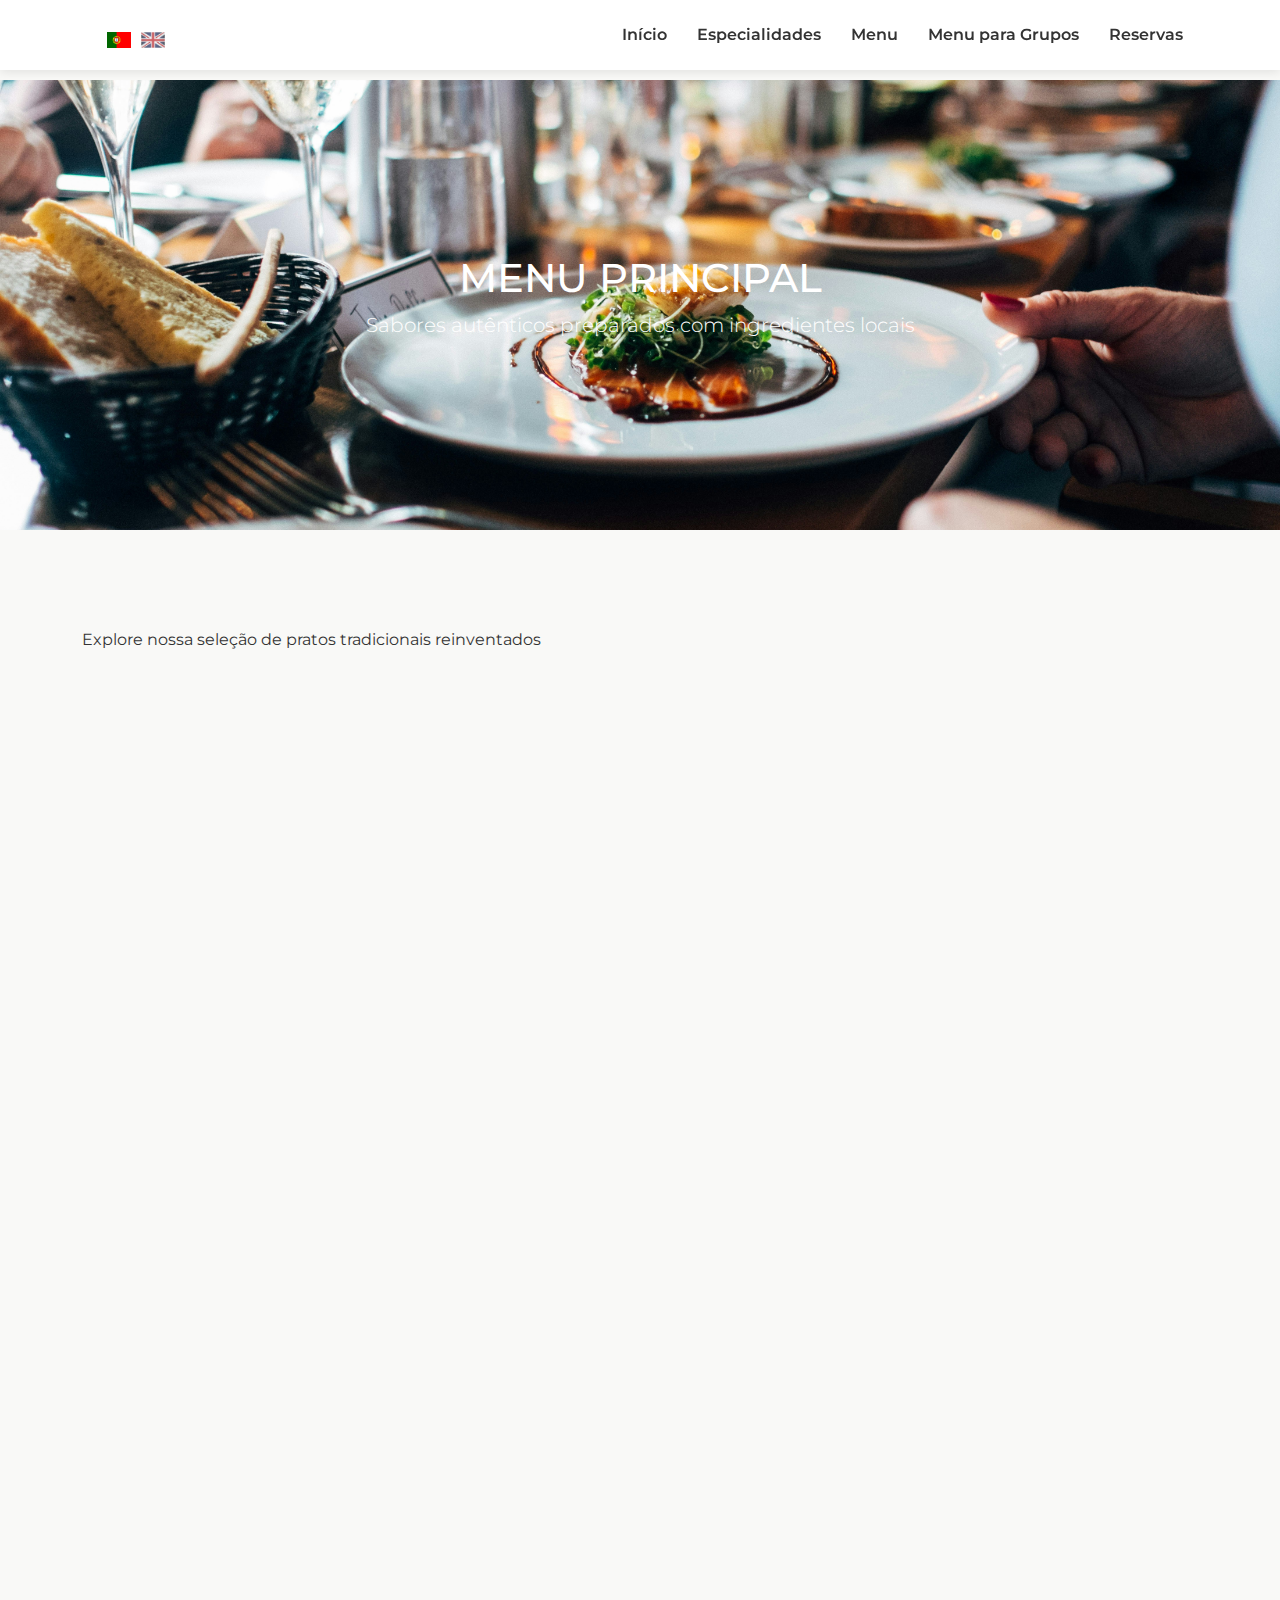
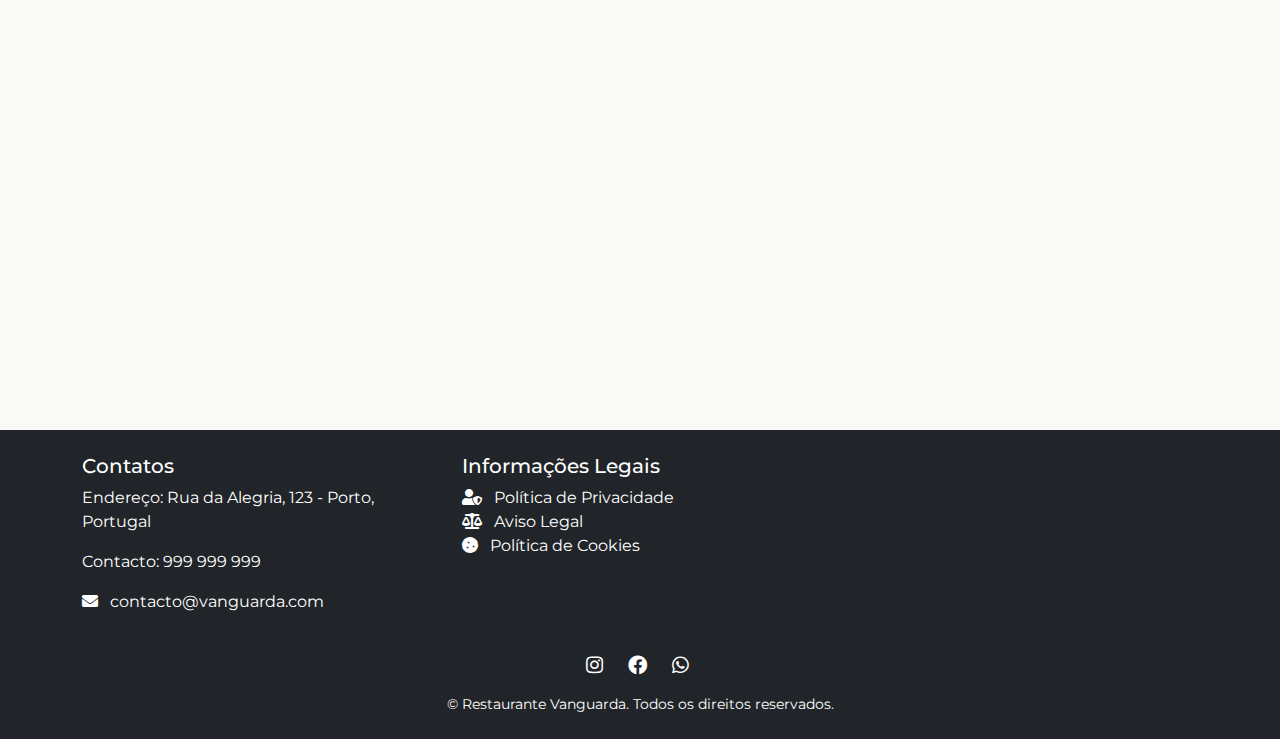
<file: pages/menu.html>
<!DOCTYPE html>
<html lang="pt">
<head>
    <meta charset="UTF-8">
    <meta name="viewport" content="width=device-width, initial-scale=1.0">
    <title>Restaurante Vanguarda - Menu</title>
    <link href="https://cdn.jsdelivr.net/npm/bootstrap@5.3.0/dist/css/bootstrap.min.css" rel="stylesheet">
    <link href="https://fonts.googleapis.com/css2?family=Bebas+Neue&family=Montserrat:wght@400;700&family=Playfair+Display:wght@400;700&display=swap" rel="stylesheet">
    <link rel="stylesheet" href="https://cdnjs.cloudflare.com/ajax/libs/font-awesome/5.15.4/css/all.min.css">
    <link rel="stylesheet" href="/css/style-novaspaginas.css">
</head>
<body>
<!-- Barra de navegação principal -->
<div class="nova-pagina">
<nav class="navbar navbar-expand-lg custom-navbar fixed-top">
    <div class="container">
        <div class="language-selector me-3">
            <span id="pt" class="language active" onclick="changeLanguage('pt')">
                <img src="/img/bandeira_pt.gif" alt="PT">
            </span>
            <span id="en" class="language" onclick="changeLanguage('en')">
                <img src="/img/bandeira_en.jpg" alt="EN">
            </span>
        </div>
        <!-- Botão para menu mobile -->
        <button class="navbar-toggler" type="button" data-bs-toggle="collapse" data-bs-target="#navbarNav" aria-controls="navbarNav" aria-expanded="false" aria-label="Toggle navigation">
            <span class="navbar-toggler-icon"></span>
        </button>
        <!-- Links -->
        <div class="collapse navbar-collapse justify-content-end" id="navbarNav">
            <ul class="navbar-nav">
                <li class="nav-item"><a id="nav-home" class="nav-link" href="/index.html">Início</a></li>
                <li class="nav-item"><a id="nav-especialidades" class="nav-link" href="/pages/especialidades.html">Especialidades</a></li>
                <li class="nav-item"><a id="nav-menu" class="nav-link" href="/pages/menu.html">Menu</a></li>
                <li class="nav-item"><a id="nav-menu-grupos" class="nav-link" href="/pages/menu-para-grupos.html">Menu para Grupos</a></li>
                <li class="nav-item"><a id="nav-reservas" class="nav-link" href="/pages/reservas.html">Reservas</a></li>
            </ul>
        </div>
    </div>
</nav>
<!--Seção com imagem e texto-->
<header class="d-flex align-items-center menu-header text-white">
    <div class="container text-center">
        <h1 id="menu-titulo">MENU PRINCIPAL</h1>
        <p class="lead" id="menu-subtitulo">Sabores autênticos preparados com ingredientes locais</p>
    </div>
</header>

<section class="container py-5">
    <div class="section-header">
        <p id="menu-descricao">Explore nossa seleção de pratos tradicionais reinventados</p>
    </div>
    
    <div class="row">
        <!-- Entradas Gourmet -->
        <div class="col-md-6">
            <div class="menu-card p-4">
                <h2 class="menu-title" id="entradas-titulo">ENTRADAS GOURMET</h2>
                
                <div class="dish-item">
                    <h3 class="dish-name" id="entrada1-nome">Tartar de Atum com Abacate</h3>
                    <p class="dish-ingredients" id="entrada1-desc">Atum fresco marinado, abacate Hass, gengibre e molho de soja trufado</p>
                    <div class="price-tag" id="preco-entrada1">€49.00</div>
                </div>
                
                <div class="dish-item">
                    <h3 class="dish-name" id="entrada2-nome">Foie Gras com Geleia de Porto</h3>
                    <p class="dish-ingredients" id="entrada2-desc">Foie gras selado, geleia de vinho do Porto e pão brioche tostado</p>
                    <div class="price-tag" id="preco-entrada2">€59.00</div>
                </div>
                
                <div class="dish-item">
                    <h3 class="dish-name" id="entrada3-nome">Carpaccio de Wagyu</h3>
                    <p class="dish-ingredients" id="entrada3-desc">Finas fatias de wagyu A5, rúcula, queijo parmesão e azeite trufado</p>
                    <div class="price-tag" id="preco-entrada3">€69.00</div>
                </div>
            </div>
        </div>
        
        <!-- Pratos Principais Gourmet -->
        <div class="col-md-6">
            <div class="menu-card p-4">
                <h2 class="menu-title" id="pratos-titulo">PRATOS SIGNATURE</h2>
                
                <div class="dish-item">
                    <h3 class="dish-name" id="prato1-nome">Risoto d9e Lagostim e Açafrão</h3>
                    <p class="dish-ingredients" id="prato1-desc">Arroz carnaroli, lagostins frescos, açafrão da Mancha e redução de marisco</p>
                    <div class="price-tag" id="preco-prato1">€89.00</div>
                </div>
                
                <div class="dish-item">
                    <h3 class="dish-name" id="prato2-nome">Lombo de Veado com Purê de Castanha</h3>
                    <p class="dish-ingredients" id="prato2-desc">Lombo de veado selvagem, purê de castanha portuguesa e molho de vinho tinto</p>
                    <div class="price-tag" id="preco-prato2">€99.00</div>
                </div>
                
                <div class="dish-item">
                    <h3 class="dish-name" id="prato3-nome">Bacalhau Negro Confitado</h3>
                    <p class="dish-ingredients" id="prato3-desc">Bacalhau norueguês negro, purê de grão-de-bico trufado e espuma de azeite</p>
                    <div class="price-tag" id="preco-prato3">€109.00</div>
                </div>
            </div>
        </div>
    </div>

    <div class="row mt-4">
        <!-- Sobremesas Gourmet -->
        <div class="col-md-6">
            <div class="menu-card p-4">
                <h2 class="menu-title" id="sobremesas-titulo">SOBREMESAS PREMIUM</h2>
                
                <div class="dish-item">
                    <h3 class="dish-name" id="sobremesa1-nome">Soufflé de Chocolate Belga</h3>
                    <p class="dish-ingredients" id="sobremesa1-desc">Soufflé quente de chocolate Valrhona com sorvete de baunilha Bourbon</p>
                    <div class="price-tag" id="preco-sobremesa1">€39.00</div>
                </div>
                
                <div class="dish-item">
                    <h3 class="dish-name" id="sobremesa2-nome">Tarte Tatin com Foie Gras</h3>
                    <p class="dish-ingredients" id="sobremesa2-desc">Maçã caramelizada, foie gras torchon e sorvete de canela</p>
                    <div class="price-tag" id="preco-sobremesa2">€49.00</div>
                </div>
                <div class="dish-item">
                    <h3 class="dish-name" id="sobremesa3-nome">Mille-Feuille de Frutas Vermelhas</h3>
                    <p class="dish-ingredients" id="sobremesa3-desc">Camadas crocantes de massa folhada, creme patissier e frutas vermelhas silvestres</p>
                    <div class="price-tag" id="preco-sobremesa3">€59.00</div>
                </div>
            </div>
        </div>
        
        <!-- Vinhos Selecionados -->
        <div class="col-md-6">
            <div class="menu-card p-4">
                <h2 class="menu-title" id="vinhos-titulo">VINHOS SELECIONADOS</h2>
                
                <div class="dish-item">
                    <h3 class="dish-name" id="vinho1-nome">Quinta do Crasto Reserva</h3>
                    <p class="dish-ingredients" id="vinho1-desc">Douro 2018 - Garrafa</p>
                    <div class="price-tag" id="preco-vinho1">€145.00</div>
                </div>
                
                <div class="dish-item">
                    <h3 class="dish-name" id="vinho2-nome">Blandy's Verdelho 10 Anos</h3>
                    <p class="dish-ingredients" id="vinho2-desc">Madeira - Taça</p>
                    <div class="price-tag" id="preco-vinho2">€199.00</div>
                </div>
                
                <div class="dish-item">
                    <h3 class="dish-name" id="vinho3-nome">Champagne Dom Pérignon</h3>
                    <p class="dish-ingredients" id="vinho3-desc">2012 - Garrafa</p>
                    <div class="price-tag" id="preco-vinho3">€220.00</div>
                </div>
            </div>
        </div>
    </div>
</section>
<!-- Footer-->
<footer id="contato" class="bg-dark text-white py-4 custom-footer">
    <div class="container">
        <div class="row">
            <div class="col-md-4 mb-4 mb-md-0">
                <h5>Contatos</h5>
                <address>
                    <p><i class="fas fa-map-marker-alt me-2"></i> Rua da Alegria, 123 - Porto, Portugal</p>
                    <p><i class="fas fa-phone me-2"></i> 999 999 999</p>
                    <p><i class="fas fa-envelope me-2"></i> contacto@vanguarda.com</p>
                </address>
            </div>            
            <!-- Links legais -->
            <div class="col-md-4">
                <h5>Informações Legais</h5>
                <ul class="list-unstyled">
                    <li><a href="/legal/politica-privacidade.html" class="text-white"><i class="fas fa-user-shield me-2"></i> Política de Privacidade</a></li>
                    <li><a href="/legal/aviso-legal.html" class="text-white"><i class="fas fa-balance-scale me-2"></i> Aviso Legal</a></li>
                    <li><a href="/legal/politica-cookies.html" class="text-white"><i class="fas fa-cookie me-2"></i> Política de Cookies</a></li>
                </ul>
            </div>
        </div>
        
        <!-- Redes sociais e copyright -->
        <div class="row mt-4">
            <div class="col-12 text-center">
                <div class="social-icons mb-3">
                    <a href="#" class="text-white mx-2" aria-label="Instagram"><i class="fab fa-instagram fa-lg"></i></a>
                    <a href="#" class="text-white mx-2" aria-label="Facebook"><i class="fab fa-facebook fa-lg"></i></a>
                    <a href="https://wa.me/11234567890" class="text-white mx-2" target="_blank" aria-label="WhatsApp"><i class="fab fa-whatsapp fa-lg"></i></a>
                </div>
                <p class="small mb-0">
                    © <span id="current-year"></span> Restaurante Vanguarda. Todos os direitos reservados.
                </p>
            </div>
        </div>
    </div>
</footer>

<!-- Banner de Cookies -->
<div id="cookieConsent" class="cookie-banner d-none">
    <div class="container">
        <div class="row align-items-center">
            <div class="col-md-8 mb-3 mb-md-0">
                <p class="mb-0">Utilizamos cookies para melhorar sua experiência. Ao continuar navegando, você concorda com nossa <a href="/legal/politica-cookies.html" class="text-light">Política de Cookies</a>.</p>
            </div>
            <div class="col-md-4 text-md-end">
                <button id="acceptCookies" class="btn btn-sm btn-primary">Aceitar</button>
                <button id="rejectCookies" class="btn btn-sm btn-outline-light">Recusar</button>
            </div>
        </div>
    </div>
</div>

</div>

<!-- Scripts JS-->
<script src="/js/lang.js"></script>
<script src="/js/script.js"></script>
<script src="https://cdn.jsdelivr.net/npm/bootstrap@5.3.0/dist/js/bootstrap.bundle.min.js"></script>

</body>
</html>
</file>
<file: css/style-novaspaginas.css>
/* ============================================= */
/* ESTILOS GERAIS PARA TODAS AS PÁGINAS */
/* ============================================= */

/* Estrutura base */
.nova-pagina {
  font-family: 'Montserrat', sans-serif;
  background-color: #f9f9f7;
  color: #333;
  padding-top: 80px; /* Compensa a navbar fixa */
}

/* Variáveis de cores */
:root {
  --primary-color: #6e5e2d;
  --secondary-color: #8b0000;
  --text-color: #333;
  --light-text: #6c757d;
  --background-light: #f8f9fa;
  --white: #ffffff;
  --gold-accent: #d4af37;
}

/* ============================================= */
/* COMPONENTES COMUNS A TODAS AS PÁGINAS */
/* ============================================= */

/* NAVBAR PRINCIPAL */
.custom-navbar {
  background-color: var(--white);
  position: fixed;
  width: 100%;
  top: 0;
  z-index: 1000;
  box-shadow: 0 2px 10px rgba(0, 0, 0, 0.1);
  font-family: 'Montserrat', sans-serif;
  padding: 15px 0;
  transition: all 0.3s ease;
}

/* Links da navbar */
.custom-navbar .navbar-nav .nav-link {
  color: var(--text-color) !important;
  font-weight: 600;
  transition: all 0.3s ease;
  position: relative;
  padding: 8px 0;
  margin: 0 15px;
}

.custom-navbar .navbar-nav .nav-link:hover {
  color: var(--secondary-color) !important;
}

.custom-navbar .navbar-nav .nav-link.active {
  color: var(--secondary-color) !important;
  border-bottom: 2px solid var(--secondary-color);
}

/* Seletor de idiomas */
.language-selector {
  display: flex;
  align-items: center;
  margin-left: 20px;
}

.language {
  cursor: pointer;
  margin: 0 5px;
  width: 24px;
  height: 16px;
  transition: opacity 0.3s ease;
}

.language img {
  width: 100%;
  height: auto;
}

.language:not(.active) {
  opacity: 0.7;
}

/* FOOTER */
.custom-footer {
  background-color: #222;
  color: var(--white);
  padding: 40px 0;
}

.custom-footer a {
  color: var(--white);
  text-decoration: none;
  transition: all 0.3s ease;
}

.custom-footer a:hover {
  color: #ccc;
}

.custom-footer .fab {
  margin-right: 5px;
  font-size: 1.2rem;
}

/* ============================================= */
/* ESTILOS PARA HEADERS DAS PÁGINAS */
/* ============================================= */

/* Template para headers */
.nova-pagina .menu-header,
.nova-pagina .especialidades-header,
.nova-pagina .grupos-header,
.nova-pagina .reservas-header {
  height: 50vh;
  min-height: 400px;
  background-size: cover;
  background-position: center;
  display: flex;
  align-items: center;
  justify-content: center;
  text-align: center;
  position: relative;
  margin-bottom: 50px;
}

/* Títulos das páginas */
.nova-pagina .page-title {
  font-family: 'Playfair Display', serif;
  font-size: 3.5rem;
  font-weight: 700;
  color: #ffffff;
  text-shadow: 
      2px 2px 4px rgba(95, 95, 95, 0.7),
      0 0 10px rgba(130, 127, 127, 0.3); 
  margin-bottom: 1rem;
  letter-spacing: 1px; 
}

.nova-pagina .page-subtitle {
  font-family: 'Montserrat', sans-serif;
  font-size: 1.5rem;
  color: #f8f8f8; 
  text-shadow: 
      1px 1px 3px rgba(0, 0, 0, 0.7),
      0 0 8px rgba(255, 255, 255, 0.3);
  line-height: 1.6;
  font-weight: 500; 
  max-width: 80%;
  margin: 0 auto;
}

/* Ajuste no overlay para menos opacidade */
.nova-pagina .menu-header::before,
.nova-pagina .especialidades-header::before,
.nova-pagina .grupos-header::before,
.nova-pagina .reservas-header::before {
  background-color: rgba(168, 164, 164, 0.3);
}

/* Adiciona contorno sutil às letras */
.nova-pagina .header-content {
  text-stroke: 0.5px rgba(8, 8, 8, 0.3);
  -webkit-text-stroke: 0.5px rgba(58, 58, 58, 0.3);
}

/* Headers específicos */
.menu-header { background-image: url('../img/menu.jpg'); }
.especialidades-header { background-image: url('../img/especialidades.jpg'); }
.grupos-header { background-image: url('../img/menugrupo.jpg'); }
.reservas-header { background-image: url('../img/reserva-bg.jpg'); }

/* ============================================= */
/* ESTILOS PARA CARDS DE MENU */
/* ============================================= */

.menu-card {
  background-color: var(--background-light);
  border: none;
  border-radius: 8px;
  margin-bottom: 30px;
  transition: all 0.3s ease;
  padding: 30px;
  height: 100%;
  box-shadow: 0 4px 6px rgba(0,0,0,0.1);
}

.menu-card:hover {
  transform: translateY(-5px);
  box-shadow: 0 10px 20px rgba(0,0,0,0.15);
}

.menu-title {
  font-family: 'Bebas Neue', sans-serif;
  font-weight: 400;
  color: var(--text-color);
  border-bottom: 2px solid #e9ecef;
  padding-bottom: 15px;
  margin-bottom: 25px;
  font-size: 2rem;
  letter-spacing: 1px;
}

.dish-item {
  margin-bottom: 25px;
}

.dish-name {
  font-family: 'Bebas Neue', sans-serif;
  font-size: 1.5rem;
  color: var(--text-color);
  margin-bottom: 5px;
  letter-spacing: 1px;
}

.dish-ingredients {
  font-family: 'Montserrat', sans-serif;
  font-size: 0.9rem;
  color: var(--light-text);
  font-style: italic;
  margin-bottom: 5px;
}

.price-tag {
  font-family: 'Montserrat', sans-serif;
  font-weight: 700;
  color: var(--secondary-color);
  padding: 8px 20px;
  display: inline-block;
  font-size: 1.2rem;
  border: 2px solid var(--secondary-color);
  margin-top: 10px;
}

/* ============================================= */
/* ESTILOS PARA PÁGINA DE ESPECIALIDADES */
/* ============================================= */

.especialidade-card {
  background: var(--white);
  border: none;
  border-radius: 8px;
  overflow: hidden;
  box-shadow: 0 5px 15px rgba(0,0,0,0.1);
  transition: all 0.3s ease;
  margin-bottom: 30px;
  height: 100%;
  display: flex;
  flex-direction: column;
}

.especialidade-card:hover {
  transform: translateY(-10px);
  box-shadow: 0 15px 30px rgba(0,0,0,0.15);
}

.especialidade-card .card-img-top {
  height: 350px;
  object-fit: cover;
  transition: transform 0.5s ease;
}

.especialidade-card:hover .card-img-top {
  transform: scale(1.05);
}

.especialidade-card .card-body {
  padding: 30px;
  flex: 1;
  display: flex;
  flex-direction: column;
}

.especialidade-card h3 {
  font-family: 'Playfair Display', serif;
  font-size: 1.7rem;
  color: var(--secondary-color);
  margin-bottom: 12px;
}

.especialidade-card p {
  font-size: 1rem;
  color: var(--light-text);
  margin-bottom: 20px;
  line-height: 1.6;
  flex-grow: 1;
}

.especialidade-card .price {
  font-family: 'Bebas Neue', sans-serif;
  font-size: 1.8rem;
  color: var(--secondary-color);
  font-weight: bold;
  margin-top: 15px;
}

/* ============================================= */
/* ESTILOS PARA PÁGINA DE RESERVAS */
/* ============================================= */

.reserva-card {
  background: var(--white);
  border-radius: 8px;
  box-shadow: 0 4px 20px rgba(0,0,0,0.1);
  padding: 30px;
  margin-bottom: 40px;
}

.reserva-card h2 {
  font-family: 'Playfair Display', serif;
  font-weight: 700;
  color: var(--text-color);
  text-align: center;
  margin-bottom: 30px;
}

.form-group {
  margin-bottom: 25px;
}

.form-group label {
  font-family: 'Montserrat', sans-serif;
  font-weight: 600;
  color: var(--text-color);
  display: block;
  margin-bottom: 8px;
  font-size: 1rem;
}

.form-control {
  width: 100%;
  padding: 12px 15px;
  border: 1px solid #ddd;
  border-radius: 6px;
  font-family: 'Montserrat', sans-serif;
  font-size: 1rem;
  transition: all 0.3s ease;
}

.form-control:focus {
  border-color: var(--text-color);
  box-shadow: 0 0 0 2px rgba(51,51,51,0.2);
  outline: none;
}

select.form-control {
  appearance: none;
  background-image: url("data:image/svg+xml,%3Csvg xmlns='http://www.w3.org/2000/svg' width='16' height='16' fill='%23333' viewBox='0 0 16 16'%3E%3Cpath d='M7.247 11.14 2.451 5.658C1.885 5.013 2.345 4 3.204 4h9.592a1 1 0 0 1 .753 1.659l-4.796 5.48a1 1 0 0 1-1.506 0z'/%3E%3C/svg%3E");
  background-repeat: no-repeat;
  background-position: right 15px center;
  background-size: 12px;
}

textarea.form-control {
  resize: vertical;
  min-height: 100px;
}

.btn-reservar {
  font-family: 'Bebas Neue', sans-serif;
  letter-spacing: 1px;
  background: var(--secondary-color);
  color: var(--white);
  border: none;
  padding: 14px 0;
  font-size: 1.3rem;
  width: 100%;
  border-radius: 6px;
  transition: all 0.3s ease;
  margin-top: 20px;
  cursor: pointer;
  text-transform: uppercase;
}

.btn-reservar:hover {
  background: #a00;
  transform: translateY(-2px);
}

/* Mensagens do formulário */
.alert {
  padding: 15px;
  margin-top: 20px;
  border-radius: 4px;
  display: block;
}

.alert-danger {
  background-color: #f8d7da;
  color: #721c24;
  border: 1px solid #f5c6cb;
}

.alert-success {
  background-color: #d4edda;
  color: #155724;
  border: 1px solid #c3e6cb;
}

.alert-warning {
  background-color: #fff3cd;
  color: #856404;
  border: 1px solid #ffeeba;
}

/* ============================================= */
/* ANIMAÇÕES */
/* ============================================= */

@keyframes fadeInUp {
  from {
    opacity: 0;
    transform: translateY(20px);
  }
  to {
    opacity: 1;
    transform: translateY(0);
  }
}

/* Aplicando animações */
.especialidade-card,
.menu-card {
  opacity: 0;
  animation: fadeInUp 0.8s ease forwards;
}

/* Delays sequenciais */
.especialidade-card:nth-child(1),
.menu-card:nth-child(1) { animation-delay: 0.3s; }
.especialidade-card:nth-child(2),
.menu-card:nth-child(2) { animation-delay: 0.6s; }
.especialidade-card:nth-child(3),
.menu-card:nth-child(3) { animation-delay: 0.9s; }
.especialidade-card:nth-child(4),
.menu-card:nth-child(4) { animation-delay: 1.2s; }

/* ============================================= */
/* RESPONSIVIDADE */
/* ============================================= */

/* Dispositivos médios (tablets) */
@media (max-width: 991.98px) {
  .page-header {
    height: 40vh;
  }
  
  .page-title {
    font-size: 2.5rem;
  }
  
  .page-subtitle {
    font-size: 1.2rem;
  }
  
  .especialidade-card .card-img-top {
    height: 280px;
  }
  
  .menu-card,
  .reserva-card {
    padding: 25px;
  }
}

/* Dispositivos pequenos (celulares) */
@media (max-width: 767.98px) {
  .page-header {
    height: 35vh;
    min-height: 300px;
  }
  
  .page-title {
    font-size: 2rem;
  }
  
  .especialidade-card .card-img-top {
    height: 220px;
  }
  
  .menu-title,
  .dish-name,
  .especialidade-card h3 {
    font-size: 1.5rem;
  }
  
  .price-tag,
  .especialidade-card .price {
    font-size: 1.4rem;
  }
  
  .reserva-card h2 {
    font-size: 1.8rem;
  }
}

/* Dispositivos muito pequenos */
@media (max-width: 575.98px) {
  .page-header {
    height: 30vh;
  }
  
  .especialidade-card .card-img-top {
    height: 180px;
  }
  
  .menu-card,
  .reserva-card {
    padding: 20px;
  }
  
  .price-and-button {
    flex-direction: column;
    gap: 10px;
  }
  
  .price-tag,
  .reserve-btn,
  .btn-reservar {
    width: 100%;
  }
}
</file>
